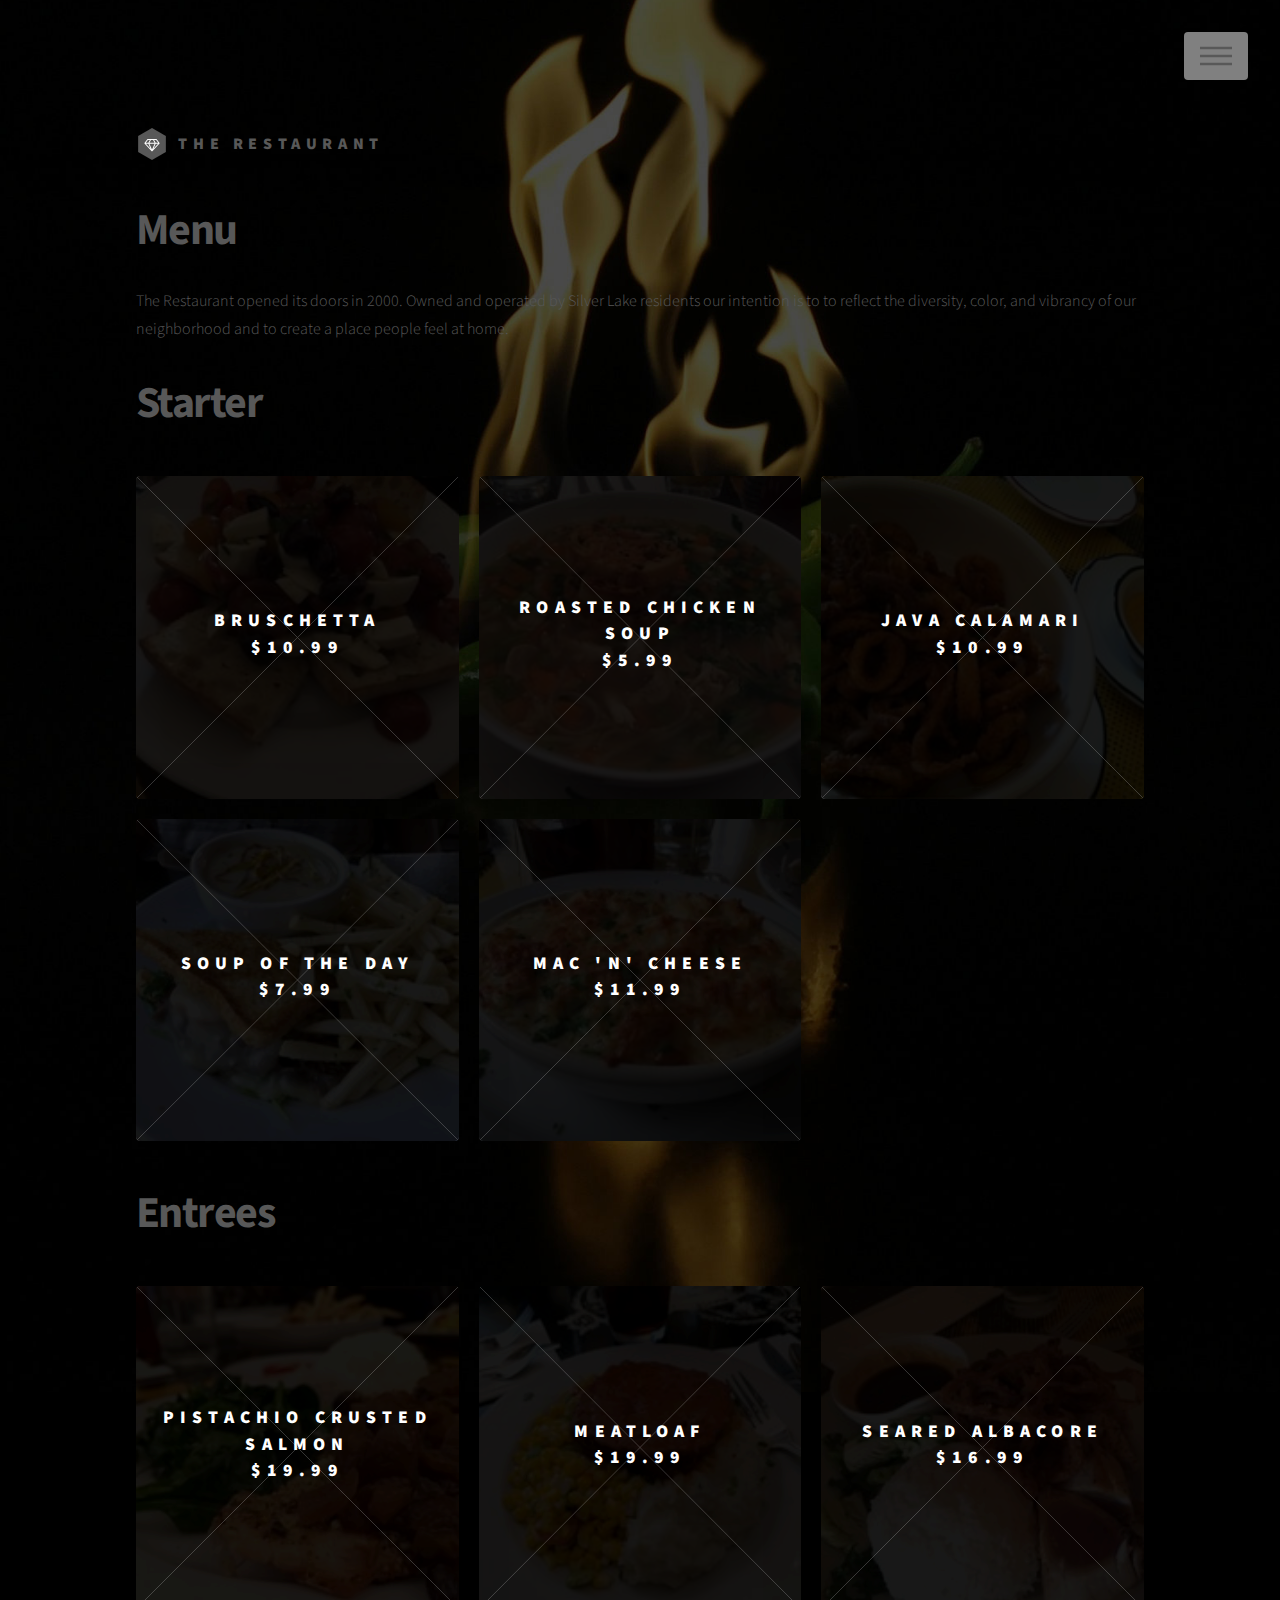
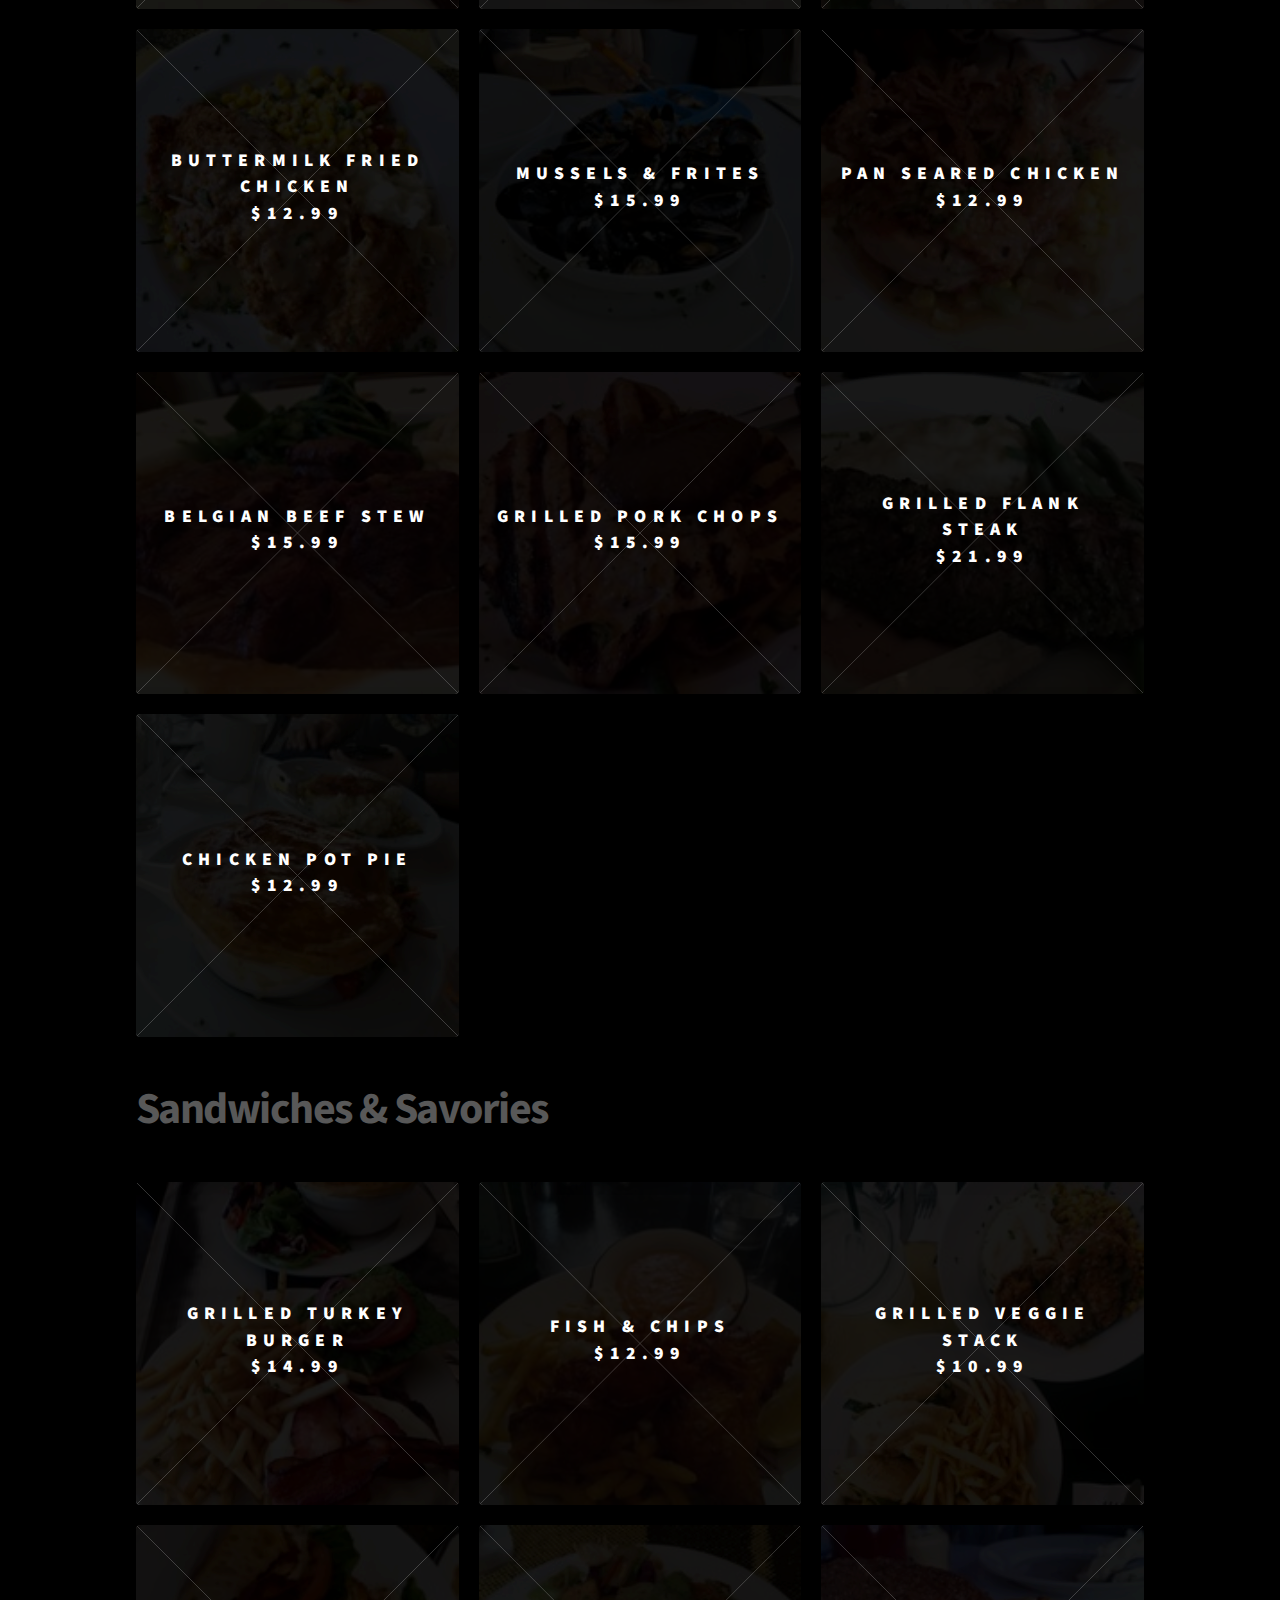
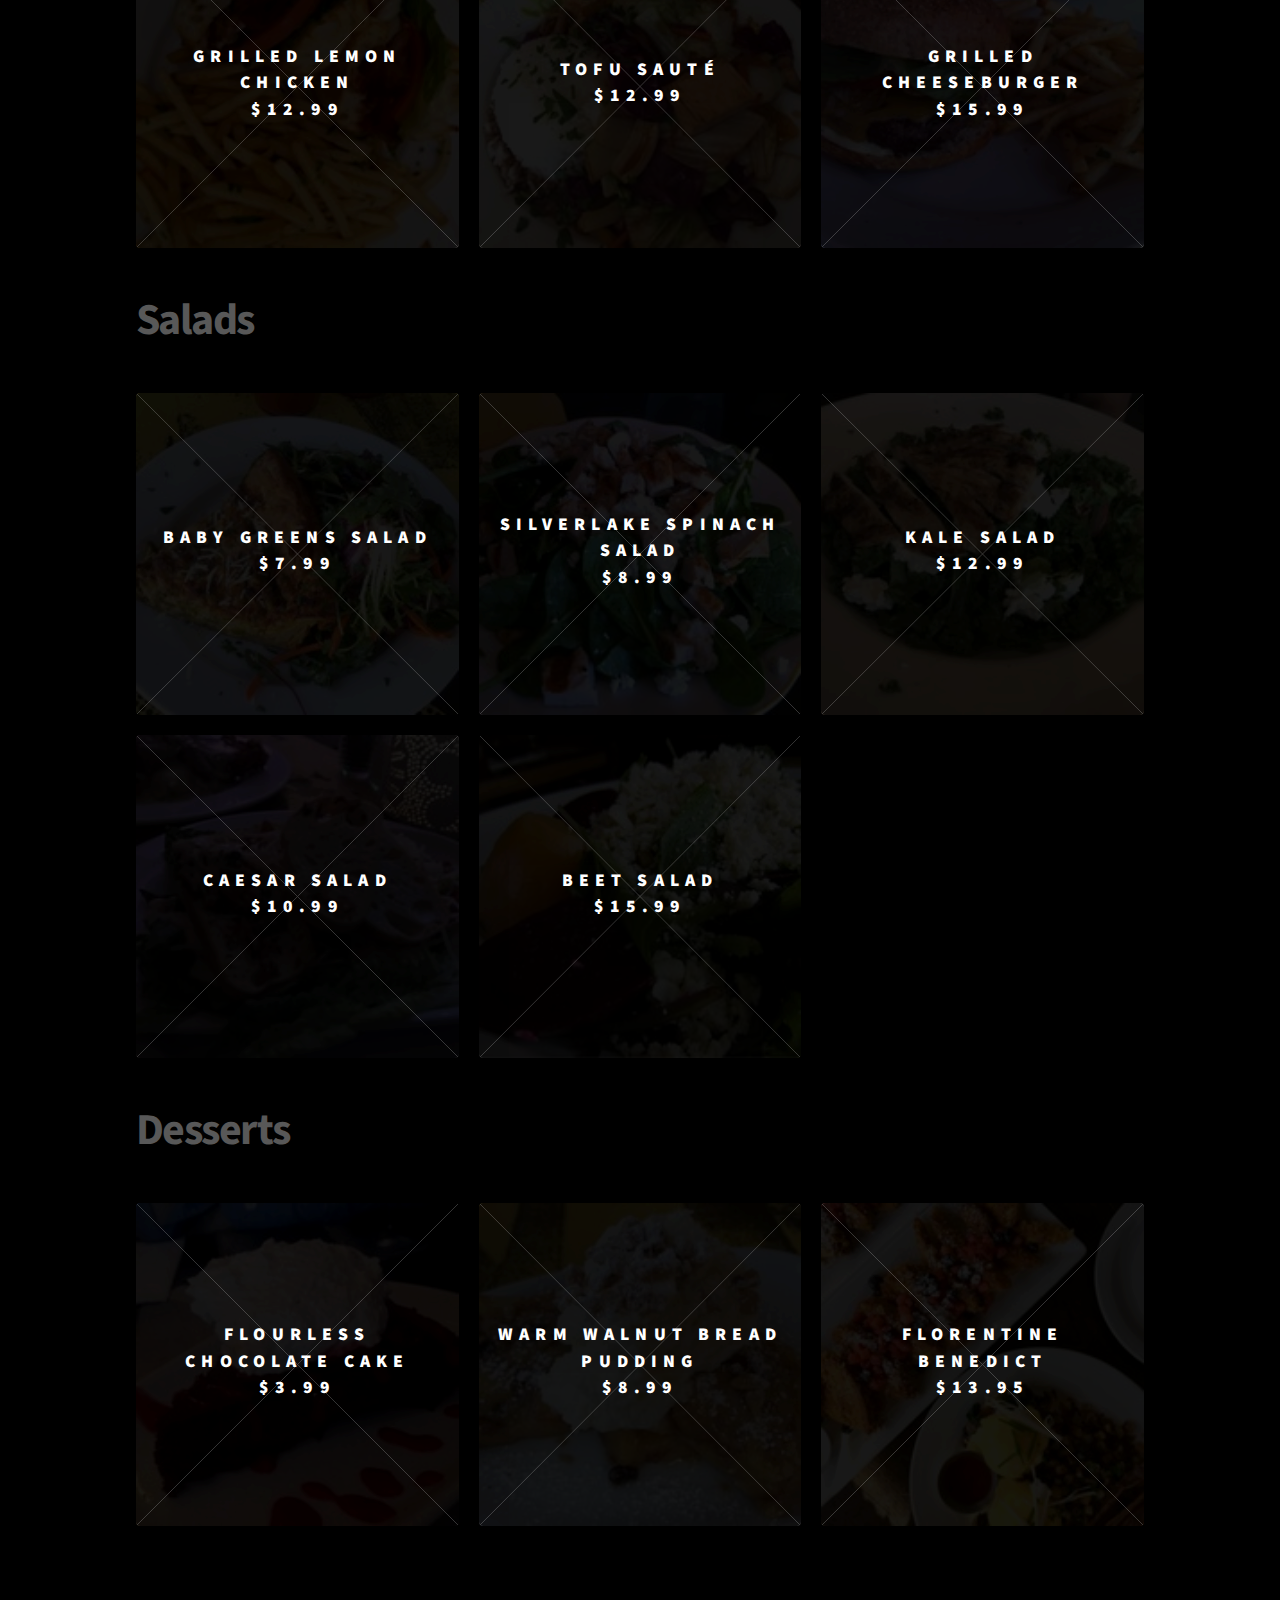
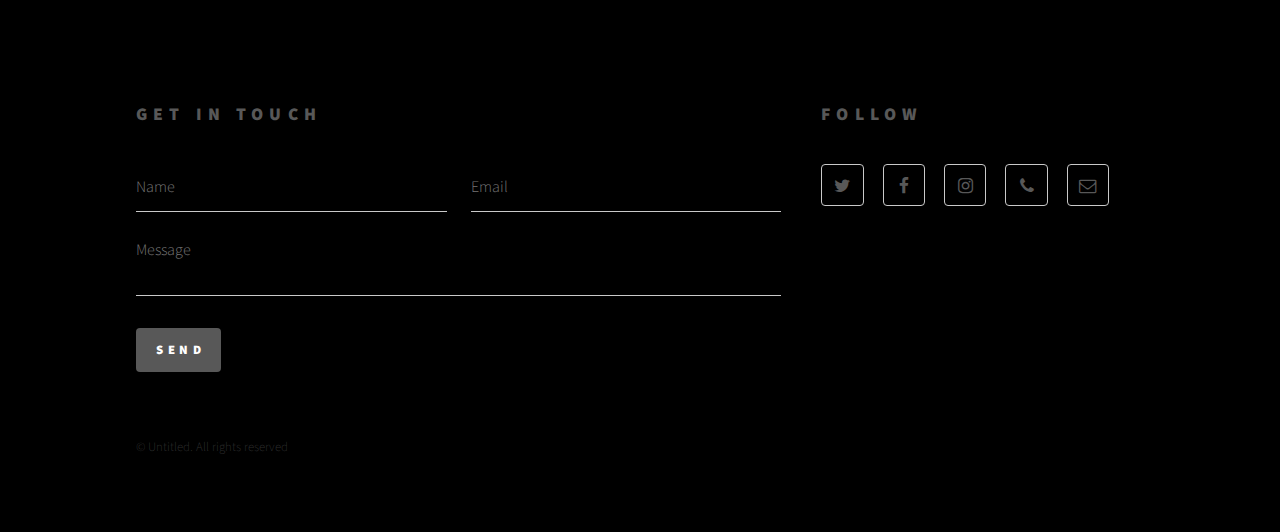
<file: phantom/index.html>
<!DOCTYPE HTML>

<html>
	<head>
		<title>The Restaurant</title>
		<meta charset="utf-8" />
		<meta name="viewport" content="width=device-width, initial-scale=1, user-scalable=no" />
		<link rel="stylesheet" href="assets/css/main.css" />
		<noscript><link rel="stylesheet" href="assets/css/noscript.css" /></noscript>
	</head>
	<body class="is-preload">
		<!-- Wrapper -->
			<div id="wrapper">
				<!-- Header -->
					<header id="header">
						<div class="inner">

							<!-- Logo -->
								<a href="index.html" class="logo">
									<span class="symbol"><img src="images/logo.svg" alt="" /></span><span class="title">The Restaurant</span>
								</a>

							<!-- Nav -->
								<nav>
									<ul>
										<li><a href="#menu">Menu</a></li>
									</ul>
								</nav>

						</div>
					</header>

				<!-- Menu -->
					<nav id="menu">
						<h2>Menu</h2>
						<ul>
							<li><a href="https://c0chenli.github.io/sample-menu/">Home</a></li>
							<li><a href="index.html">Menu</a></li>
							<li><a href="generic.html">About Us</a></li>
						</ul>
					</nav>

				<!-- Main -->
					<div id="main">
						<div class="inner">
							<header>
								<h1>Menu</h1>
								<p>The Restaurant opened its doors in 2000. Owned and operated by Silver Lake residents our intention is to to reflect the diversity, color, and vibrancy of our neighborhood and to create a place people feel at home.</p>
							</header>
							<h1> Starter </h1>
							<section class="tiles">
								<article class="style1">
									<span class="image">
										<img src="images/1.jpg" alt="" />
									</span>
									<a href="#">
										<h2>Bruschetta</h2>
										<h2>$10.99</h2>
										<div class="content">
											<p>Our classic w/cherry tomatoes, buffalo mozzarella & basil on a toasted baguette, topped with kalamata olives.</p>
										</div>
									</a>
								</article>
								<article class="style2">
									<span class="image">
										<img src="images/2.jpg" alt="" />
									</span>
									<a href="#">
										<h2>Roasted Chicken Soup</h2>
										<h2>$5.99</h2>
										<div class="content">
											<p>W/ noodles, free range chicken, fresh garlic & crisp vegetabl.</p>
										</div>
									</a>
								</article>
								<article class="style2">
									<span class="image">
										<img src="images/3.jpg" alt="" />
									</span>
									<a href="#">
										<h2>Java Calamari</h2>
										<h2>$10.99</h2>
										<div class="content">
											<p>Fried calamari tossed w/malt vinegar, cracked red pepper & herbs, served with the Kitchen tartar sauce.</p>
										</div>
									</a>
								</article>
								<article class="style4">
									<span class="image">
										<img src="images/4.jpg" alt="" />
									</span>
									<a href="#">
										<h2>Soup of the Day</h2>
										<h2>$7.99</h2>
										<div class="content">
											<p>Soup of the Day.</p>
										</div>
									</a>
								</article>
								<article class="style5">
									<span class="image">
										<img src="images/5.jpg" alt="" />
									</span>
									<a href="#">
										<h2>Mac 'N' Cheese</h2>
										<h2>$11.99</h2>
										<div class="content">
											<p>W/extra sharp cheddar & garlicky cream sauce.</p>
										</div>
									</a>
								</article>
							</section>
							<h1>  </h1>
							<h1> Entrees </h1>
							<section class="tiles">
								<article class="style1">
									<span class="image">
										<img src="images/e1.jpg" alt="" />
									</span>
									<a href="#">
										<h2>Pistachio Crusted Salmon</h2>
										<h2>$19.99</h2>
										<div class="content">
											<p>Scottish Salmon w/mango-currant chutney Served with jasmine rice & sautéed spinach.</p>
										</div>
									</a>
								</article>
								<article class="style2">
									<span class="image">
										<img src="images/e2.jpg" alt="" />
									</span>
									<a href="#">
										<h2>Meatloaf</h2>
										<h2>$19.99</h2>
										<div class="content">
											<p>With demi-glaze Served w/garlic mashed & succotas.</p>
										</div>
									</a>
								</article>
								<article class="style2">
									<span class="image">
										<img src="images/e3.jpg" alt="" />
									</span>
									<a href="#">
										<h2>Seared Albacore</h2>
										<h2>$16.99</h2>
										<div class="content">
											<p>With spicy ginger ponzu sauce Served w/ jasmine rice & wilted greens.</p>
										</div>
									</a>
								</article>
								<article class="style4">
									<span class="image">
										<img src="images/e4.jpg" alt="" />
									</span>
									<a href="#">
										<h2>Buttermilk Fried Chicken</h2>
										<h2>$12.99</h2>
										<div class="content">
											<p>Farm fresh 7oz boneless breast w/gravy Served with garlic mashed potatoes & succotash.</p>
										</div>
									</a>
								</article>
								<article class="style5">
									<span class="image">
										<img src="images/e5.jpg" alt="" />
									</span>
									<a href="#">
										<h2>Mussels & Frites</h2>
										<h2>$15.99</h2>
										<div class="content">
											<p>Mussels steamed in butter, white wine & garlic Served with frie.</p>
										</div>
									</a>
								</article>
								<article class="style6">
									<span class="image">
										<img src="images/e6.jpg" alt="" />
									</span>
									<a href="#">
										<h2>Pan Seared Chicken</h2>
										<h2>$12.99</h2>
										<div class="content">
											<p>Free range chicken w/lemon, garlic & rosemary sauce Served with succotash & garlic mashed potatoes.</p>
										</div>
									</a>
								</article>
								<article class="style2">
									<span class="image">
										<img src="images/e7.jpg" alt="" />
									</span>
									<a href="#">
										<h2>Belgian Beef Stew</h2>
										<h2>$15.99</h2>
										<div class="content">
											<p>Braised tri-tip with dark beer and caramelized onion Served w/ garlic mashed potatoes & sautéed spinach.</p>
										</div>
									</a>
								</article>
								<article class="style2">
									<span class="image">
										<img src="images/e8.jpg" alt="" />
									</span>
									<a href="#">
										<h2>Grilled Pork Chops</h2>
										<h2>$15.99</h2>
										<div class="content">
											<p>With goat cheese potato latkes & green bean casserole Topped with roasted apple sauce.</p>
										</div>
									</a>
								</article>
								<article class="style1">
									<span class="image">
										<img src="images/e9.jpg" alt="" />
									</span>
									<a href="#">
										<h2>Grilled Flank Steak</h2>
										<h2>$21.99</h2>
										<div class="content">
											<p>Marinated in Jalapeño and Cilantro Served w/garlic mashed potatoes & green bean casserole.</p>
										</div>
									</a>
								</article>
								<article class="style5">
									<span class="image">
										<img src="images/e10.jpg" alt="" />
									</span>
									<a href="#">
										<h2>Chicken Pot Pie</h2>
										<h2>$12.99</h2>
										<div class="content">
											<p>Free-range chicken with carrots and peas Served with mixed baby greens.</p>
										</div>
									</a>
								</article>
							</section>
							<h1>  </h1>
							<h1> Sandwiches & Savories </h1>
							<section class="tiles">
								<article class="style1">
									<span class="image">
										<img src="images/w1.jpg" alt="" />
									</span>
									<a href="#">
										<h2>Grilled Turkey Burger</h2>
										<h2>$14.99</h2>
										<div class="content">
											<p>Apple honeywood smoked bacon, guacamole, onion, lettuce, tomato garlic-mayo & provolone on a honey wheat bun.</p>
										</div>
									</a>
								</article>
								<article class="style2">
									<span class="image">
										<img src="images/w2.jpg" alt="" />
									</span>
									<a href="#">
										<h2>Fish & Chips</h2>
										<h2>$12.99</h2>
										<div class="content">
											<p>Beer battered Alaskan cod w/sesame coleslaw & our savory tartar sauce.</p>
										</div>
									</a>
								</article>
								<article class="style2">
									<span class="image">
										<img src="images/w3.jpg" alt="" />
									</span>
									<a href="#">
										<h2>Grilled Veggie Stack</h2>
										<h2>$10.99</h2>
										<div class="content">
											<p>Marinated squash, eggplant, portabella, sautéed spinach, grilled onion, buffalo mozzarella & pesto on focaccia.</p>
										</div>
									</a>
								</article>
								<article class="style4">
									<span class="image">
										<img src="images/w4.jpg" alt="" />
									</span>
									<a href="#">
										<h2>Grilled Lemon Chicken</h2>
										<h2>$12.99</h2>
										<div class="content">
											<p>Farm-fresh 7 oz breast w/provolone, Apple honeywood smoked bacon, lettuce & basil-mayo on a La Brea bakery baguette.</p>
										</div>
									</a>
								</article>
								<article class="style5">
									<span class="image">
										<img src="images/w5.jpg" alt="" />
									</span>
									<a href="#">
										<h2>Tofu Sauté</h2>
										<h2>$12.99</h2>
										<div class="content">
											<p>Tofu stir-fried w/vegetables and ponzu sauce Served w/jasmine ric.</p>
										</div>
									</a>
								</article>
								<article class="style6">
									<span class="image">
										<img src="images/w6.jpg" alt="" />
									</span>
									<a href="#">
										<h2>Grilled Cheeseburger</h2>
										<h2>$15.99</h2>
										<div class="content">
											<p>Freshly ground prime beef w/sharp cheddar, sautéed onion, lettuce, tomato & Dijon-mayo on a brioche bun.</p>
										</div>
									</a>
								</article>
							</section>
							<h1>  </h1>
							<h1> Salads </h1>
							<section class="tiles">
								<article class="style1">
									<span class="image">
										<img src="images/s1.jpg" alt="" />
									</span>
									<a href="#">
										<h2>Baby Greens Salad</h2>
										<h2>$7.99</h2>
										<div class="content">
											<p>W/cherry tomatoes, carrots, basil & balsamic vinaigret.</p>
										</div>
									</a>
								</article>
								<article class="style2">
									<span class="image">
										<img src="images/s2.jpg" alt="" />
									</span>
									<a href="#">
										<h2>Silverlake Spinach Salad</h2>
										<h2>$8.99</h2>
										<div class="content">
											<p>W/ goat cheese, red grapes, roasted walnuts & lemon vinaigret.</p>
										</div>
									</a>
								</article>
								<article class="style2">
									<span class="image">
										<img src="images/s3.jpg" alt="" />
									</span>
									<a href="#">
										<h2>Kale Salad</h2>
										<h2>$12.99</h2>
										<div class="content">
											<p>Chopped Kale tossed with roasted pecans, dried cherries, sliced radishes, goat cheese & champagne vinaigrette.</p>
										</div>
									</a>
								</article>
								<article class="style4">
									<span class="image">
										<img src="images/s4.jpg" alt="" />
									</span>
									<a href="#">
										<h2>Caesar Salad</h2>
										<h2>$10.99</h2>
										<div class="content">
											<p>A kitchen classic w/gorgonzola & walnuts served over baby green.</p>
										</div>
									</a>
								</article>
								<article class="style5">
									<span class="image">
										<img src="images/s5.jpg" alt="" />
									</span>
									<a href="#">
										<h2>Beet Salad</h2>
										<h2>$15.99</h2>
										<div class="content">
											<p>Tofu stir-fried w/vegetables and ponzu sauce Served w/jasmine ric.</p>
										</div>
									</a>
								</article>
							</section>
							<h1>  </h1>
							<h1> Desserts </h1>
							<section class="tiles">
								<article class="style1">
									<span class="image">
										<img src="images/d1.jpg" alt="" />
									</span>
									<a href="#">
										<h2>Flourless Chocolate Cake</h2>
										<h2>$3.99</h2>
										<div class="content">
											<p> w/ Strawberry Coulis.</p>
										</div>
									</a>
								</article>
								<article class="style2">
									<span class="image">
										<img src="images/d2.jpg" alt="" />
									</span>
									<a href="#">
										<h2>Warm Walnut Bread Pudding</h2>
										<h2>$8.99</h2>
										<div class="content">
											<p>Warm Walnut Bread Pudding.</p>
										</div>
									</a>
								</article>
								<article class="style2">
									<span class="image">
										<img src="images/d0.jpg" alt="" />
									</span>
									<a href="#">
										<h2>Florentine Benedict</h2>
										<h2>$13.95</h2>
										<div class="content">
											<p>Poached eggs on a toasted English muffin with sautéed fresh spinach, mushrooms, sun-dried tomatoes, Brie cheese, topped with hollandaise sauce, grilled potatoes.</p>
										</div>
									</a>
								</article>
								
							</section>
						</div>
					</div>

				<!-- Footer -->
					<footer id="footer">
						<div class="inner">
							<section>
								<h2>Get in touch</h2>
								<form method="post" action="#">
									<div class="fields">
										<div class="field half">
											<input type="text" name="name" id="name" placeholder="Name" />
										</div>
										<div class="field half">
											<input type="email" name="email" id="email" placeholder="Email" />
										</div>
										<div class="field">
											<textarea name="message" id="message" placeholder="Message"></textarea>
										</div>
									</div>
									<ul class="actions">
										<li><input type="submit" value="Send" class="primary" /></li>
									</ul>
								</form>
							</section>
							<section>
								<h2>Follow</h2>
								<ul class="icons">
									<li><a href="#" class="icon style2 fa-twitter"><span class="label">Twitter</span></a></li>
									<li><a href="#" class="icon style2 fa-facebook"><span class="label">Facebook</span></a></li>
									<li><a href="#" class="icon style2 fa-instagram"><span class="label">Instagram</span></a></li>
									<li><a href="#" class="icon style2 fa-phone"><span class="label">Phone</span></a></li>
									<li><a href="#" class="icon style2 fa-envelope-o"><span class="label">Email</span></a></li>
								</ul>
							</section>
							<ul class="copyright">
								<li>&copy; Untitled. All rights reserved</li>
							</ul>
						</div>
					</footer>

			</div>

		<!-- Scripts -->
			<script src="assets/js/jquery.min.js"></script>
			<script src="assets/js/browser.min.js"></script>
			<script src="assets/js/breakpoints.min.js"></script>
			<script src="assets/js/util.js"></script>
			<script src="assets/js/main.js"></script>

	</body>
</html>
</file>
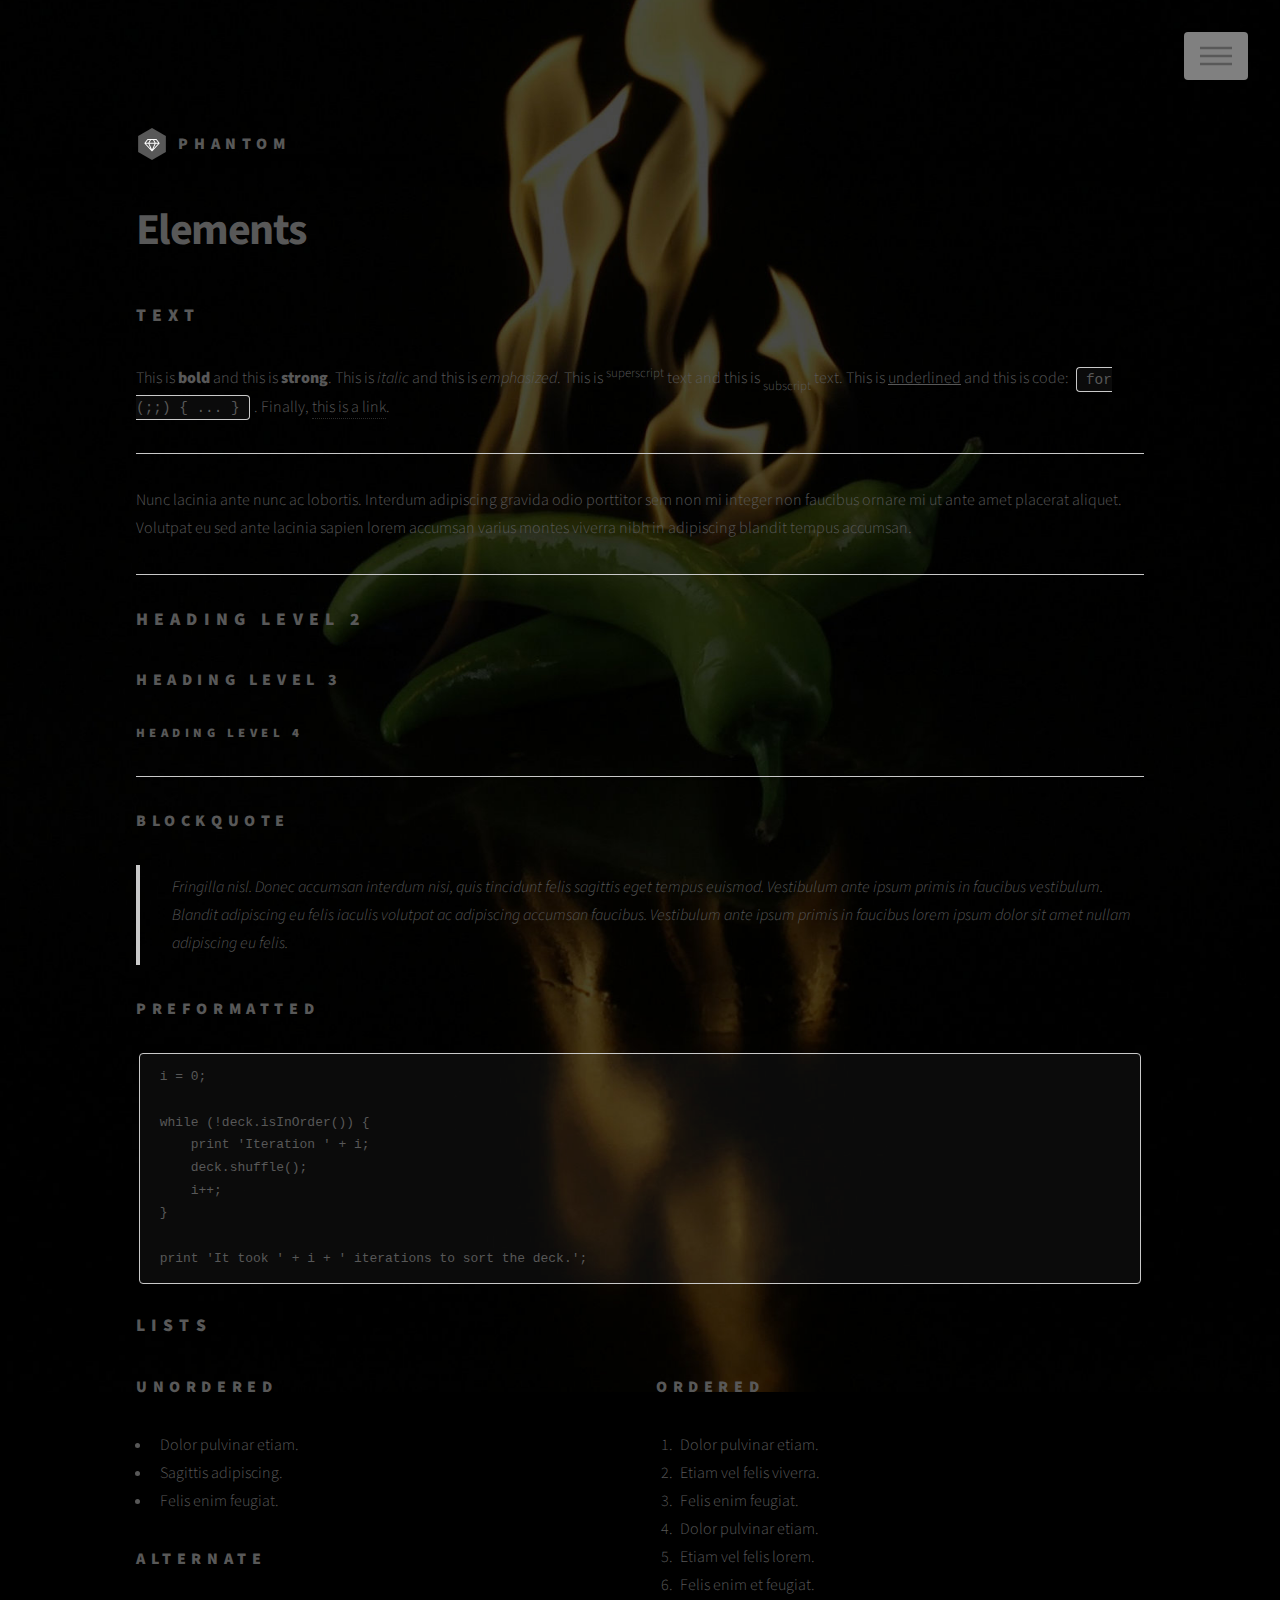
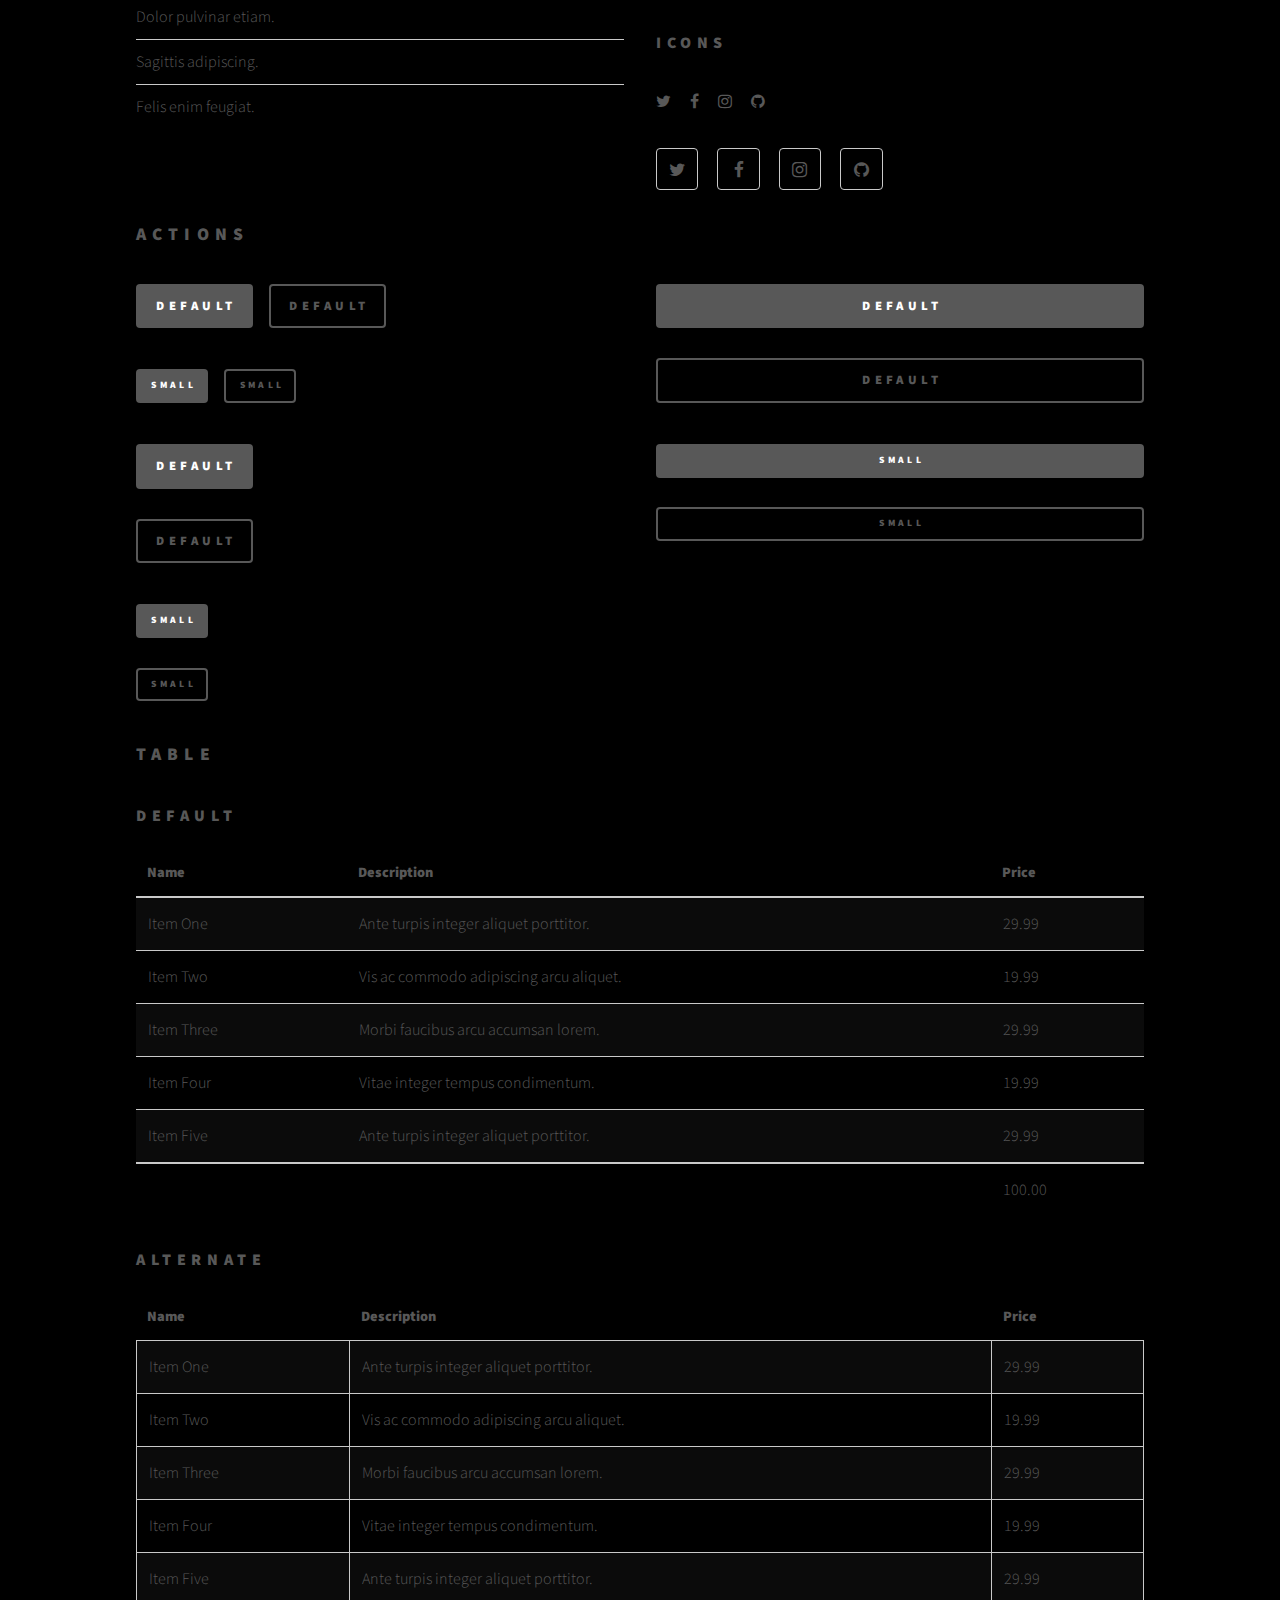
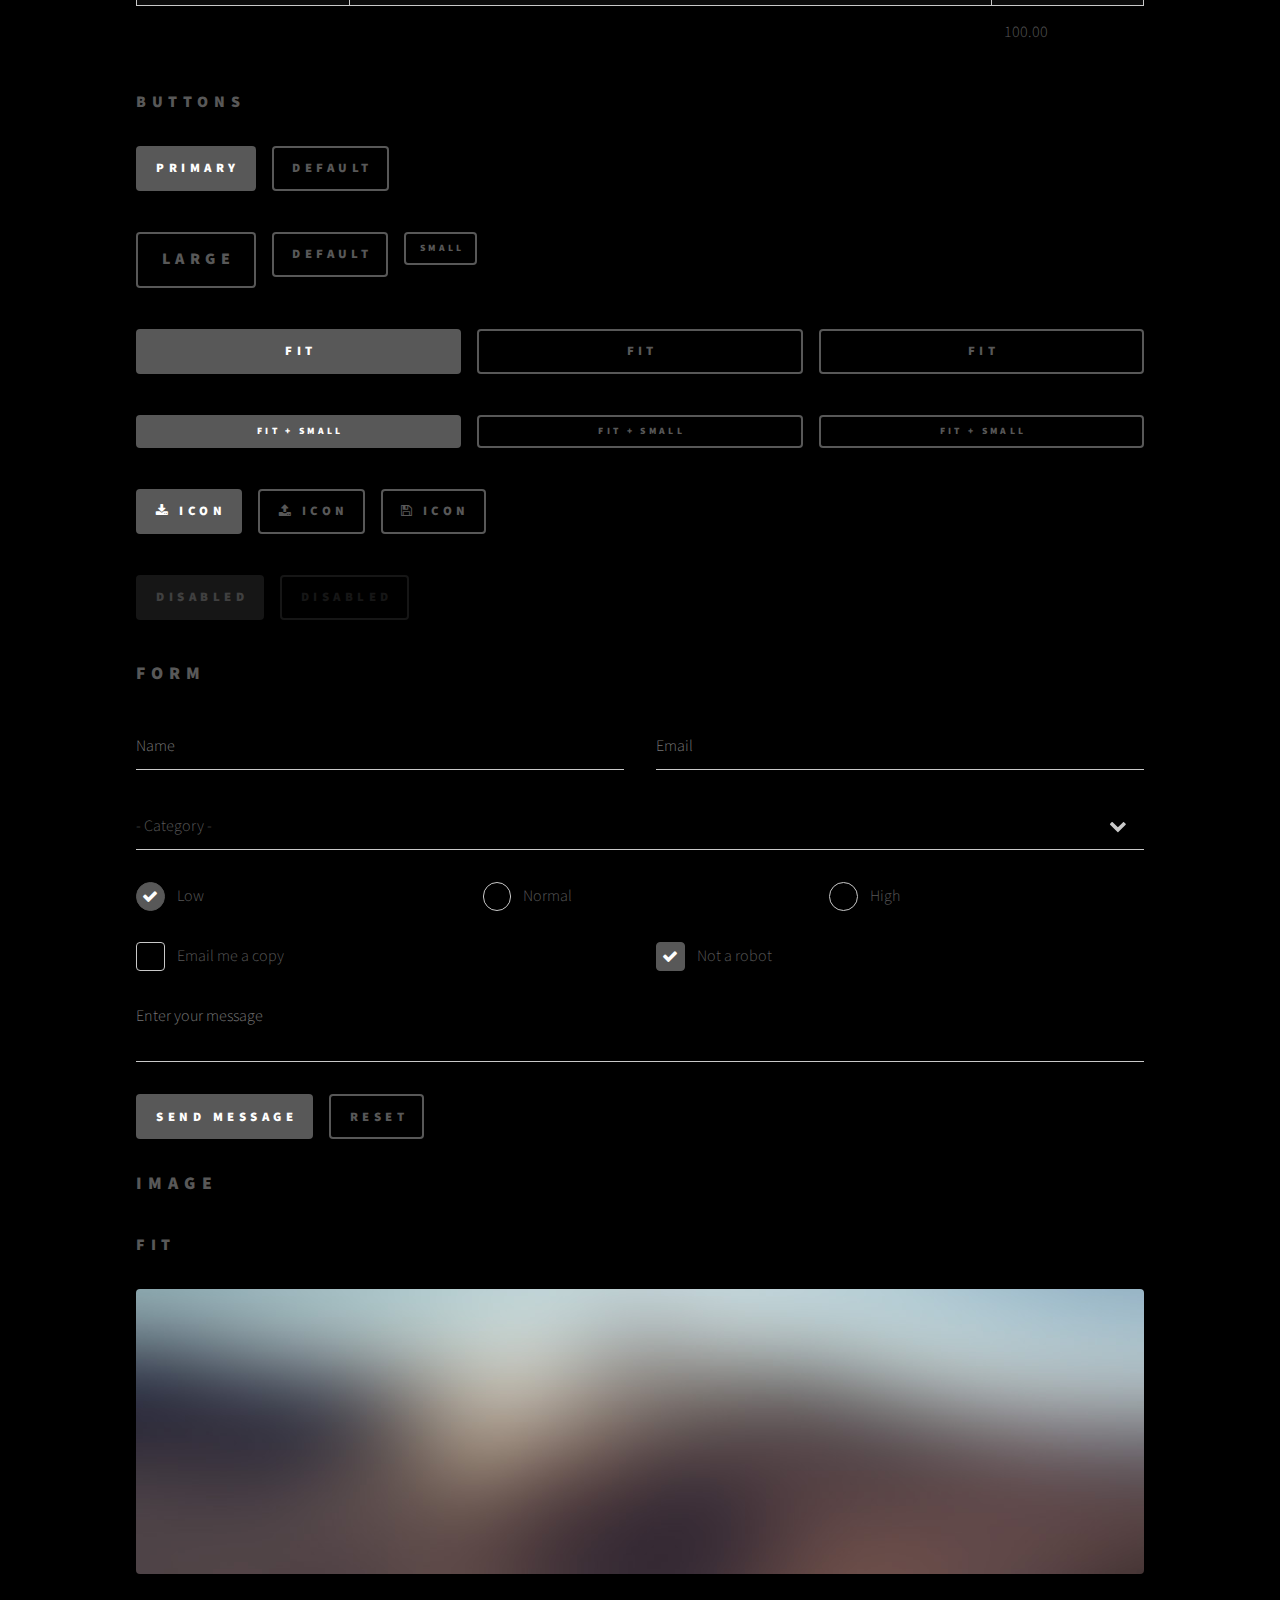
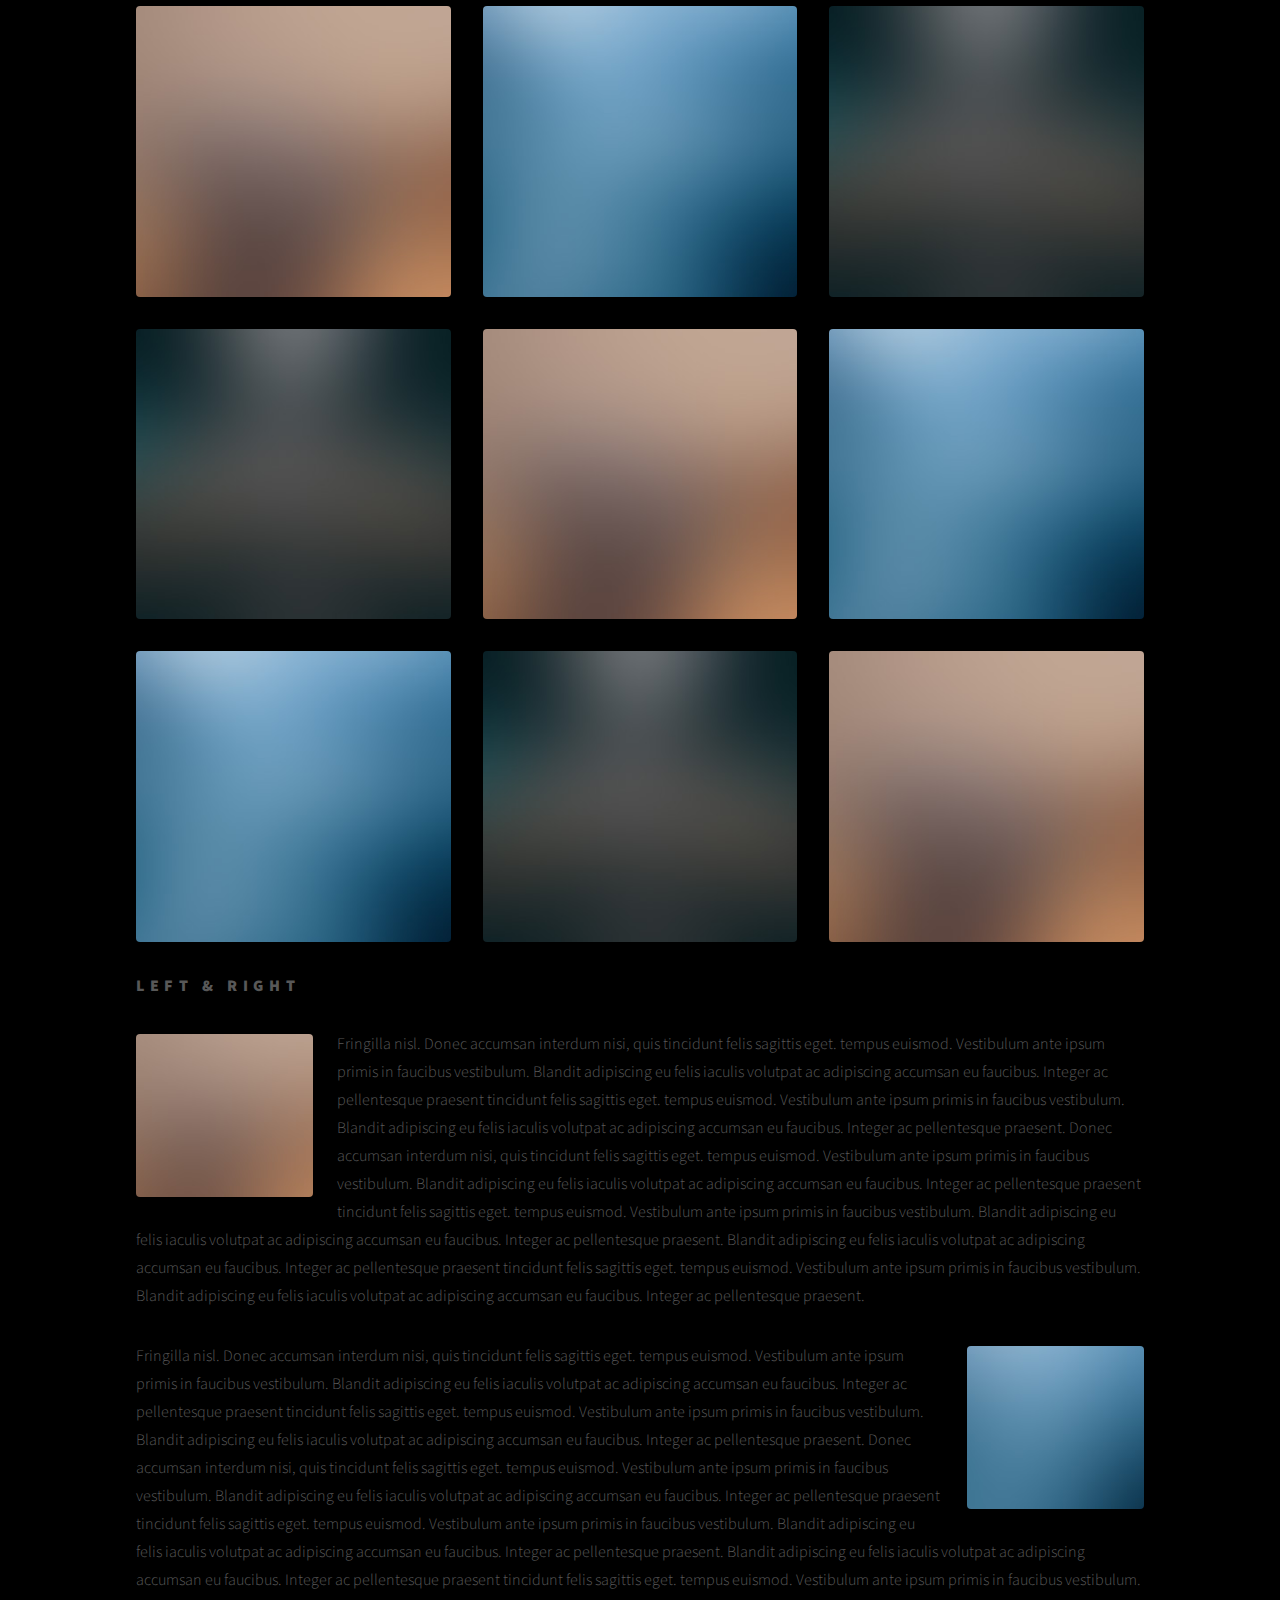
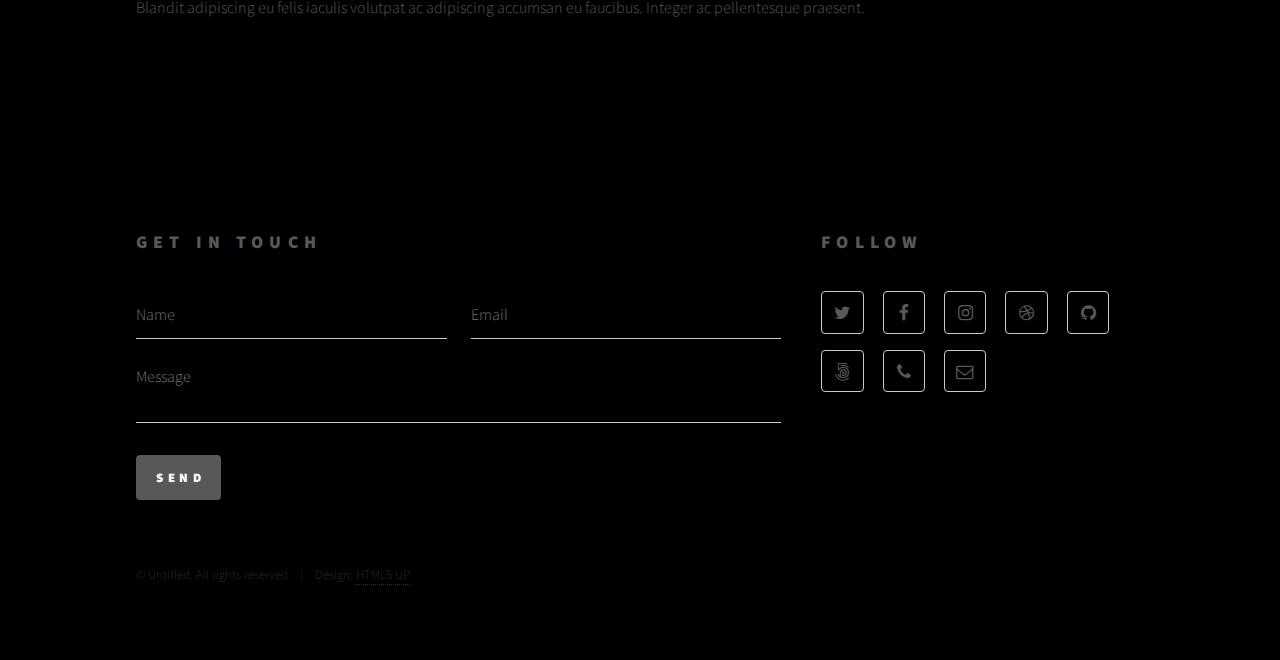
<file: phantom/elements.html>
<!DOCTYPE HTML>
<!--
	Phantom by HTML5 UP
	html5up.net | @ajlkn
	Free for personal and commercial use under the CCA 3.0 license (html5up.net/license)
-->
<html>
	<head>
		<title>Elements - Phantom by HTML5 UP</title>
		<meta charset="utf-8" />
		<meta name="viewport" content="width=device-width, initial-scale=1, user-scalable=no" />
		<link rel="stylesheet" href="assets/css/main.css" />
		<noscript><link rel="stylesheet" href="assets/css/noscript.css" /></noscript>
	</head>
	<body class="is-preload">
		<!-- Wrapper -->
			<div id="wrapper">

				<!-- Header -->
					<header id="header">
						<div class="inner">

							<!-- Logo -->
								<a href="index.html" class="logo">
									<span class="symbol"><img src="images/logo.svg" alt="" /></span><span class="title">Phantom</span>
								</a>

							<!-- Nav -->
								<nav>
									<ul>
										<li><a href="#menu">Menu</a></li>
									</ul>
								</nav>

						</div>
					</header>

				<!-- Menu -->
					<nav id="menu">
						<h2>Menu</h2>
						<ul>
							<li><a href="index.html">Home</a></li>
							<li><a href="generic.html">Ipsum veroeros</a></li>
							<li><a href="generic.html">Tempus etiam</a></li>
							<li><a href="generic.html">Consequat dolor</a></li>
							<li><a href="elements.html">Elements</a></li>
						</ul>
					</nav>

				<!-- Main -->
					<div id="main">
						<div class="inner">
							<h1>Elements</h1>

							<!-- Text -->
								<section>
									<h2>Text</h2>
									<p>This is <b>bold</b> and this is <strong>strong</strong>. This is <i>italic</i> and this is <em>emphasized</em>.
									This is <sup>superscript</sup> text and this is <sub>subscript</sub> text.
									This is <u>underlined</u> and this is code: <code>for (;;) { ... }</code>. Finally, <a href="#">this is a link</a>.</p>
									<hr />
									<p>Nunc lacinia ante nunc ac lobortis. Interdum adipiscing gravida odio porttitor sem non mi integer non faucibus ornare mi ut ante amet placerat aliquet. Volutpat eu sed ante lacinia sapien lorem accumsan varius montes viverra nibh in adipiscing blandit tempus accumsan.</p>
									<hr />
									<h2>Heading Level 2</h2>
									<h3>Heading Level 3</h3>
									<h4>Heading Level 4</h4>
									<hr />
									<h3>Blockquote</h3>
									<blockquote>Fringilla nisl. Donec accumsan interdum nisi, quis tincidunt felis sagittis eget tempus euismod. Vestibulum ante ipsum primis in faucibus vestibulum. Blandit adipiscing eu felis iaculis volutpat ac adipiscing accumsan faucibus. Vestibulum ante ipsum primis in faucibus lorem ipsum dolor sit amet nullam adipiscing eu felis.</blockquote>
									<h3>Preformatted</h3>
									<pre><code>i = 0;

while (!deck.isInOrder()) {
    print 'Iteration ' + i;
    deck.shuffle();
    i++;
}

print 'It took ' + i + ' iterations to sort the deck.';</code></pre>
								</section>

							<!-- Lists -->
								<section>
									<h2>Lists</h2>
									<div class="row">
										<div class="col-6 col-12-medium">
											<h3>Unordered</h3>
											<ul>
												<li>Dolor pulvinar etiam.</li>
												<li>Sagittis adipiscing.</li>
												<li>Felis enim feugiat.</li>
											</ul>
											<h3>Alternate</h3>
											<ul class="alt">
												<li>Dolor pulvinar etiam.</li>
												<li>Sagittis adipiscing.</li>
												<li>Felis enim feugiat.</li>
											</ul>
										</div>
										<div class="col-6 col-12-medium">
											<h3>Ordered</h3>
											<ol>
												<li>Dolor pulvinar etiam.</li>
												<li>Etiam vel felis viverra.</li>
												<li>Felis enim feugiat.</li>
												<li>Dolor pulvinar etiam.</li>
												<li>Etiam vel felis lorem.</li>
												<li>Felis enim et feugiat.</li>
											</ol>
											<h3>Icons</h3>
											<ul class="icons">
												<li><a href="#" class="icon style1 fa-twitter"><span class="label">Twitter</span></a></li>
												<li><a href="#" class="icon style1 fa-facebook"><span class="label">Facebook</span></a></li>
												<li><a href="#" class="icon style1 fa-instagram"><span class="label">Instagram</span></a></li>
												<li><a href="#" class="icon style1 fa-github"><span class="label">Github</span></a></li>
											</ul>
											<ul class="icons">
												<li><a href="#" class="icon style2 fa-twitter"><span class="label">Twitter</span></a></li>
												<li><a href="#" class="icon style2 fa-facebook"><span class="label">Facebook</span></a></li>
												<li><a href="#" class="icon style2 fa-instagram"><span class="label">Instagram</span></a></li>
												<li><a href="#" class="icon style2 fa-github"><span class="label">Github</span></a></li>
											</ul>
										</div>
									</div>
									<h2>Actions</h2>
									<div class="row">
										<div class="col-6 col-12-medium">
											<ul class="actions">
												<li><a href="#" class="button primary">Default</a></li>
												<li><a href="#" class="button">Default</a></li>
											</ul>
											<ul class="actions small">
												<li><a href="#" class="button primary small">Small</a></li>
												<li><a href="#" class="button small">Small</a></li>
											</ul>
											<ul class="actions stacked">
												<li><a href="#" class="button primary">Default</a></li>
												<li><a href="#" class="button">Default</a></li>
											</ul>
											<ul class="actions stacked">
												<li><a href="#" class="button primary small">Small</a></li>
												<li><a href="#" class="button small">Small</a></li>
											</ul>
										</div>
										<div class="col-6 col-12-medium">
											<ul class="actions stacked">
												<li><a href="#" class="button primary fit">Default</a></li>
												<li><a href="#" class="button fit">Default</a></li>
											</ul>
											<ul class="actions stacked">
												<li><a href="#" class="button primary small fit">Small</a></li>
												<li><a href="#" class="button small fit">Small</a></li>
											</ul>
										</div>
									</div>
								</section>

							<!-- Table -->
								<section>
									<h2>Table</h2>
									<h3>Default</h3>
									<div class="table-wrapper">
										<table>
											<thead>
												<tr>
													<th>Name</th>
													<th>Description</th>
													<th>Price</th>
												</tr>
											</thead>
											<tbody>
												<tr>
													<td>Item One</td>
													<td>Ante turpis integer aliquet porttitor.</td>
													<td>29.99</td>
												</tr>
												<tr>
													<td>Item Two</td>
													<td>Vis ac commodo adipiscing arcu aliquet.</td>
													<td>19.99</td>
												</tr>
												<tr>
													<td>Item Three</td>
													<td> Morbi faucibus arcu accumsan lorem.</td>
													<td>29.99</td>
												</tr>
												<tr>
													<td>Item Four</td>
													<td>Vitae integer tempus condimentum.</td>
													<td>19.99</td>
												</tr>
												<tr>
													<td>Item Five</td>
													<td>Ante turpis integer aliquet porttitor.</td>
													<td>29.99</td>
												</tr>
											</tbody>
											<tfoot>
												<tr>
													<td colspan="2"></td>
													<td>100.00</td>
												</tr>
											</tfoot>
										</table>
									</div>

									<h3>Alternate</h3>
									<div class="table-wrapper">
										<table class="alt">
											<thead>
												<tr>
													<th>Name</th>
													<th>Description</th>
													<th>Price</th>
												</tr>
											</thead>
											<tbody>
												<tr>
													<td>Item One</td>
													<td>Ante turpis integer aliquet porttitor.</td>
													<td>29.99</td>
												</tr>
												<tr>
													<td>Item Two</td>
													<td>Vis ac commodo adipiscing arcu aliquet.</td>
													<td>19.99</td>
												</tr>
												<tr>
													<td>Item Three</td>
													<td> Morbi faucibus arcu accumsan lorem.</td>
													<td>29.99</td>
												</tr>
												<tr>
													<td>Item Four</td>
													<td>Vitae integer tempus condimentum.</td>
													<td>19.99</td>
												</tr>
												<tr>
													<td>Item Five</td>
													<td>Ante turpis integer aliquet porttitor.</td>
													<td>29.99</td>
												</tr>
											</tbody>
											<tfoot>
												<tr>
													<td colspan="2"></td>
													<td>100.00</td>
												</tr>
											</tfoot>
										</table>
									</div>
								</section>

							<!-- Buttons -->
								<section>
									<h3>Buttons</h3>
									<ul class="actions">
										<li><a href="#" class="button primary">Primary</a></li>
										<li><a href="#" class="button">Default</a></li>
									</ul>
									<ul class="actions">
										<li><a href="#" class="button large">Large</a></li>
										<li><a href="#" class="button">Default</a></li>
										<li><a href="#" class="button small">Small</a></li>
									</ul>
									<ul class="actions fit">
										<li><a href="#" class="button primary fit">Fit</a></li>
										<li><a href="#" class="button fit">Fit</a></li>
										<li><a href="#" class="button fit">Fit</a></li>
									</ul>
									<ul class="actions fit small">
										<li><a href="#" class="button primary fit small">Fit + Small</a></li>
										<li><a href="#" class="button fit small">Fit + Small</a></li>
										<li><a href="#" class="button fit small">Fit + Small</a></li>
									</ul>
									<ul class="actions">
										<li><a href="#" class="button primary icon fa-download">Icon</a></li>
										<li><a href="#" class="button icon fa-upload">Icon</a></li>
										<li><a href="#" class="button icon fa-save">Icon</a></li>
									</ul>
									<ul class="actions">
										<li><span class="button primary disabled">Disabled</span></li>
										<li><span class="button disabled">Disabled</span></li>
									</ul>
								</section>

							<!-- Form -->
								<section>
									<h2>Form</h2>
									<form method="post" action="#">
										<div class="row gtr-uniform">
											<div class="col-6 col-12-xsmall">
												<input type="text" name="demo-name" id="demo-name" value="" placeholder="Name" />
											</div>
											<div class="col-6 col-12-xsmall">
												<input type="email" name="demo-email" id="demo-email" value="" placeholder="Email" />
											</div>
											<div class="col-12">
												<select name="demo-category" id="demo-category">
													<option value="">- Category -</option>
													<option value="1">Manufacturing</option>
													<option value="1">Shipping</option>
													<option value="1">Administration</option>
													<option value="1">Human Resources</option>
												</select>
											</div>
											<div class="col-4 col-12-small">
												<input type="radio" id="demo-priority-low" name="demo-priority" checked>
												<label for="demo-priority-low">Low</label>
											</div>
											<div class="col-4 col-12-small">
												<input type="radio" id="demo-priority-normal" name="demo-priority">
												<label for="demo-priority-normal">Normal</label>
											</div>
											<div class="col-4 col-12-small">
												<input type="radio" id="demo-priority-high" name="demo-priority">
												<label for="demo-priority-high">High</label>
											</div>
											<div class="col-6 col-12-small">
												<input type="checkbox" id="demo-copy" name="demo-copy">
												<label for="demo-copy">Email me a copy</label>
											</div>
											<div class="col-6 col-12-small">
												<input type="checkbox" id="demo-human" name="demo-human" checked>
												<label for="demo-human">Not a robot</label>
											</div>
											<div class="col-12">
												<textarea name="demo-message" id="demo-message" placeholder="Enter your message" rows="6"></textarea>
											</div>
											<div class="col-12">
												<ul class="actions">
													<li><input type="submit" value="Send Message" class="primary" /></li>
													<li><input type="reset" value="Reset" /></li>
												</ul>
											</div>
										</div>
									</form>
								</section>

							<!-- Image -->
								<section>
									<h2>Image</h2>
									<h3>Fit</h3>
									<div class="box alt">
										<div class="row gtr-uniform">
											<div class="col-12"><span class="image fit"><img src="images/pic13.jpg" alt="" /></span></div>
											<div class="col-4"><span class="image fit"><img src="images/pic01.jpg" alt="" /></span></div>
											<div class="col-4"><span class="image fit"><img src="images/pic02.jpg" alt="" /></span></div>
											<div class="col-4"><span class="image fit"><img src="images/pic03.jpg" alt="" /></span></div>
											<div class="col-4"><span class="image fit"><img src="images/pic03.jpg" alt="" /></span></div>
											<div class="col-4"><span class="image fit"><img src="images/pic01.jpg" alt="" /></span></div>
											<div class="col-4"><span class="image fit"><img src="images/pic02.jpg" alt="" /></span></div>
											<div class="col-4"><span class="image fit"><img src="images/pic02.jpg" alt="" /></span></div>
											<div class="col-4"><span class="image fit"><img src="images/pic03.jpg" alt="" /></span></div>
											<div class="col-4"><span class="image fit"><img src="images/pic01.jpg" alt="" /></span></div>
										</div>
									</div>
									<h3>Left &amp; Right</h3>
									<p><span class="image left"><img src="images/pic14.jpg" alt="" /></span>Fringilla nisl. Donec accumsan interdum nisi, quis tincidunt felis sagittis eget. tempus euismod. Vestibulum ante ipsum primis in faucibus vestibulum. Blandit adipiscing eu felis iaculis volutpat ac adipiscing accumsan eu faucibus. Integer ac pellentesque praesent tincidunt felis sagittis eget. tempus euismod. Vestibulum ante ipsum primis in faucibus vestibulum. Blandit adipiscing eu felis iaculis volutpat ac adipiscing accumsan eu faucibus. Integer ac pellentesque praesent. Donec accumsan interdum nisi, quis tincidunt felis sagittis eget. tempus euismod. Vestibulum ante ipsum primis in faucibus vestibulum. Blandit adipiscing eu felis iaculis volutpat ac adipiscing accumsan eu faucibus. Integer ac pellentesque praesent tincidunt felis sagittis eget. tempus euismod. Vestibulum ante ipsum primis in faucibus vestibulum. Blandit adipiscing eu felis iaculis volutpat ac adipiscing accumsan eu faucibus. Integer ac pellentesque praesent. Blandit adipiscing eu felis iaculis volutpat ac adipiscing accumsan eu faucibus. Integer ac pellentesque praesent tincidunt felis sagittis eget. tempus euismod. Vestibulum ante ipsum primis in faucibus vestibulum. Blandit adipiscing eu felis iaculis volutpat ac adipiscing accumsan eu faucibus. Integer ac pellentesque praesent.</p>
									<p><span class="image right"><img src="images/pic15.jpg" alt="" /></span>Fringilla nisl. Donec accumsan interdum nisi, quis tincidunt felis sagittis eget. tempus euismod. Vestibulum ante ipsum primis in faucibus vestibulum. Blandit adipiscing eu felis iaculis volutpat ac adipiscing accumsan eu faucibus. Integer ac pellentesque praesent tincidunt felis sagittis eget. tempus euismod. Vestibulum ante ipsum primis in faucibus vestibulum. Blandit adipiscing eu felis iaculis volutpat ac adipiscing accumsan eu faucibus. Integer ac pellentesque praesent. Donec accumsan interdum nisi, quis tincidunt felis sagittis eget. tempus euismod. Vestibulum ante ipsum primis in faucibus vestibulum. Blandit adipiscing eu felis iaculis volutpat ac adipiscing accumsan eu faucibus. Integer ac pellentesque praesent tincidunt felis sagittis eget. tempus euismod. Vestibulum ante ipsum primis in faucibus vestibulum. Blandit adipiscing eu felis iaculis volutpat ac adipiscing accumsan eu faucibus. Integer ac pellentesque praesent. Blandit adipiscing eu felis iaculis volutpat ac adipiscing accumsan eu faucibus. Integer ac pellentesque praesent tincidunt felis sagittis eget. tempus euismod. Vestibulum ante ipsum primis in faucibus vestibulum. Blandit adipiscing eu felis iaculis volutpat ac adipiscing accumsan eu faucibus. Integer ac pellentesque praesent.</p>
								</section>

						</div>
					</div>

				<!-- Footer -->
					<footer id="footer">
						<div class="inner">
							<section>
								<h2>Get in touch</h2>
								<form method="post" action="#">
									<div class="fields">
										<div class="field half">
											<input type="text" name="name" id="name" placeholder="Name" />
										</div>
										<div class="field half">
											<input type="email" name="email" id="email" placeholder="Email" />
										</div>
										<div class="field">
											<textarea name="message" id="message" placeholder="Message"></textarea>
										</div>
									</div>
									<ul class="actions">
										<li><input type="submit" value="Send" class="primary" /></li>
									</ul>
								</form>
							</section>
							<section>
								<h2>Follow</h2>
								<ul class="icons">
									<li><a href="#" class="icon style2 fa-twitter"><span class="label">Twitter</span></a></li>
									<li><a href="#" class="icon style2 fa-facebook"><span class="label">Facebook</span></a></li>
									<li><a href="#" class="icon style2 fa-instagram"><span class="label">Instagram</span></a></li>
									<li><a href="#" class="icon style2 fa-dribbble"><span class="label">Dribbble</span></a></li>
									<li><a href="#" class="icon style2 fa-github"><span class="label">GitHub</span></a></li>
									<li><a href="#" class="icon style2 fa-500px"><span class="label">500px</span></a></li>
									<li><a href="#" class="icon style2 fa-phone"><span class="label">Phone</span></a></li>
									<li><a href="#" class="icon style2 fa-envelope-o"><span class="label">Email</span></a></li>
								</ul>
							</section>
							<ul class="copyright">
								<li>&copy; Untitled. All rights reserved</li><li>Design: <a href="http://html5up.net">HTML5 UP</a></li>
							</ul>
						</div>
					</footer>

			</div>

		<!-- Scripts -->
			<script src="assets/js/jquery.min.js"></script>
			<script src="assets/js/browser.min.js"></script>
			<script src="assets/js/breakpoints.min.js"></script>
			<script src="assets/js/util.js"></script>
			<script src="assets/js/main.js"></script>

	</body>
</html>
</file>
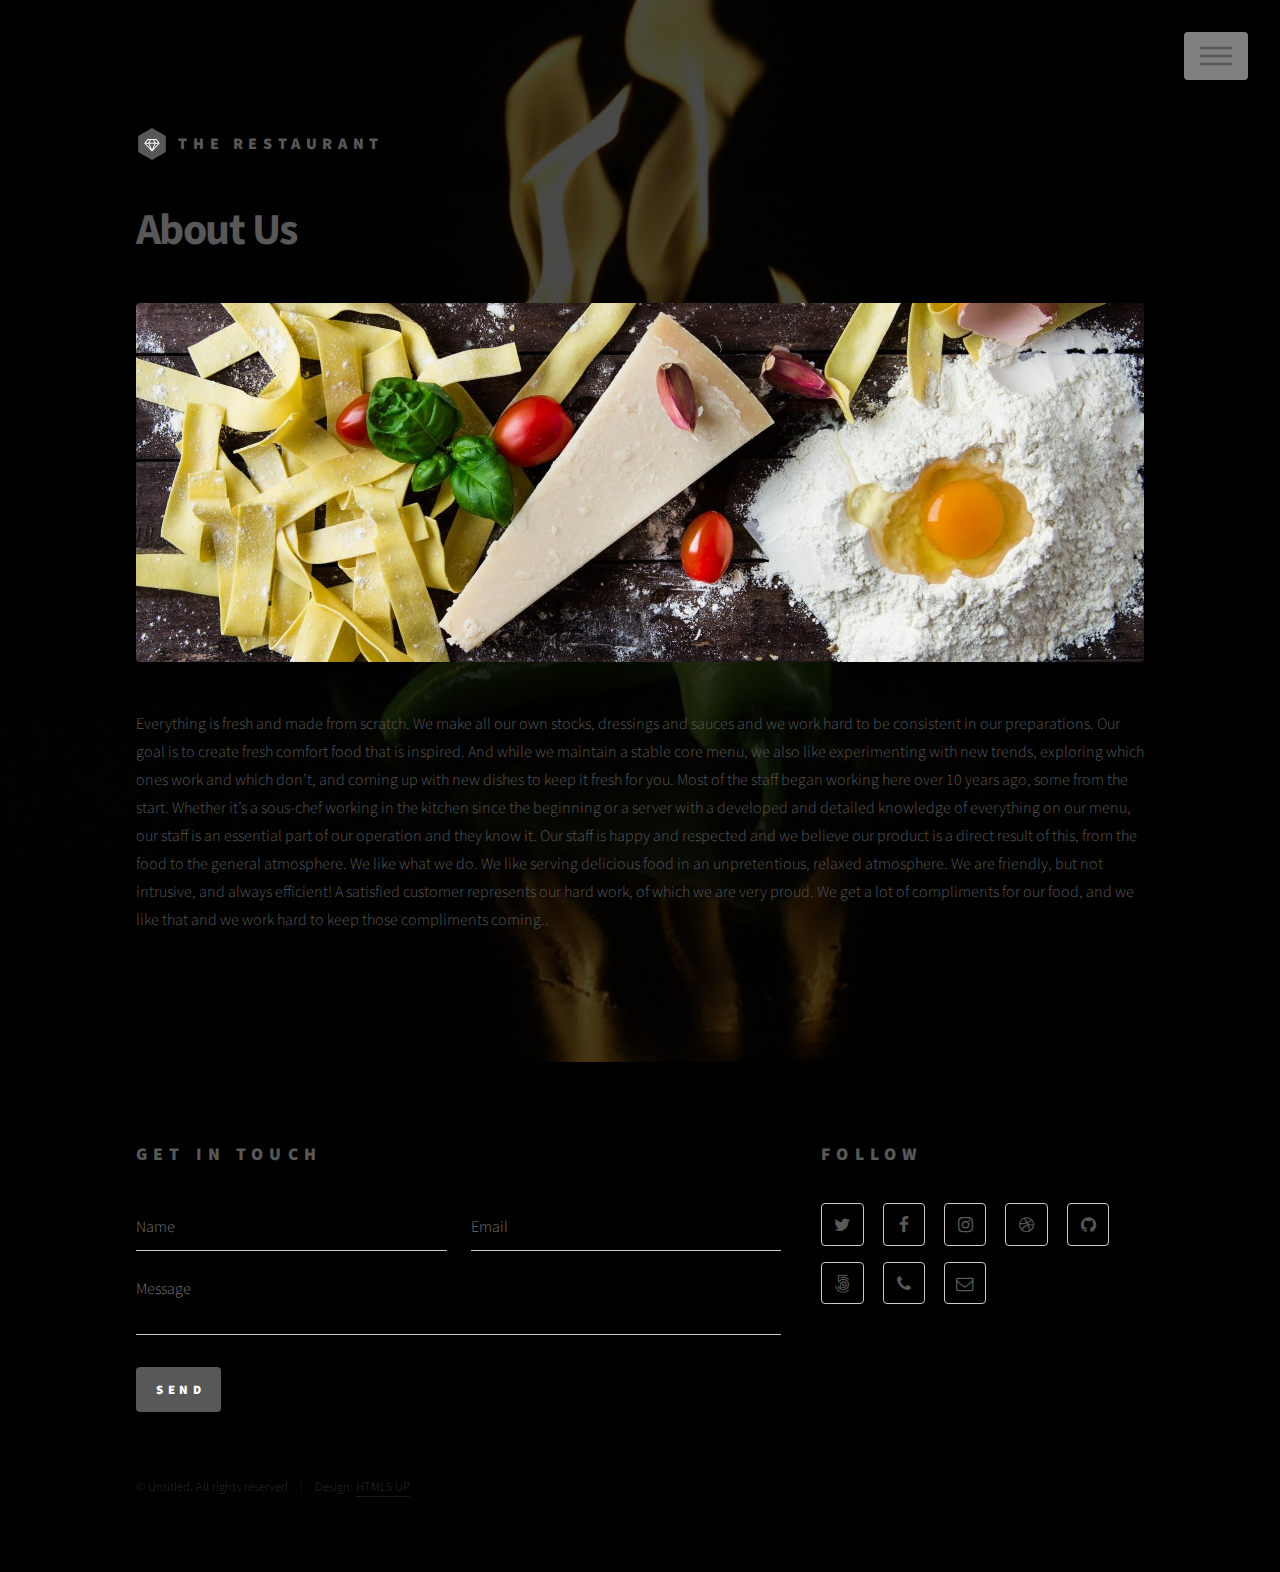
<file: phantom/generic.html>
<!DOCTYPE HTML>
<!--
	Phantom by HTML5 UP
	html5up.net | @ajlkn
	Free for personal and commercial use under the CCA 3.0 license (html5up.net/license)
-->
<html>
	<head>
		<title>The Restaurant - About Us</title>
		<meta charset="utf-8" />
		<meta name="viewport" content="width=device-width, initial-scale=1, user-scalable=no" />
		<link rel="stylesheet" href="assets/css/main.css" />
		<noscript><link rel="stylesheet" href="assets/css/noscript.css" /></noscript>
	</head>
	<body class="is-preload">
		<!-- Wrapper -->
			<div id="wrapper">

				<!-- Header -->
					<header id="header">
						<div class="inner">

							<!-- Logo -->
								<a href="index.html" class="logo">
									<span class="symbol"><img src="images/logo.svg" alt="" /></span><span class="title">The Restaurant</span>
								</a>

							<!-- Nav -->
								<nav>
									<ul>
										<li><a href="#menu">Menu</a></li>
									</ul>
								</nav>

						</div>
					</header>

				<!-- Menu -->
					<nav id="menu">
						<h2>Menu</h2>
						<ul>
							<li><a href="https://c0chenli.github.io/sample-menu/">Home</a></li>
							<li><a href="index.html">Menu</a></li>
							<li><a href="generic.html">About Us</a></li>
						</ul>
					</nav>

				<!-- Main -->
					<div id="main">
						<div class="inner">
							<h1>About Us</h1>
							<span class="image main"><img src="images/bce.jpg" alt="" /></span>
							<p>Everything is fresh and made from scratch. We make all our own stocks, dressings and sauces and we work hard to be consistent in our preparations. Our goal is to create fresh comfort food that is inspired. And while we maintain a stable core menu, we also like experimenting with new trends, exploring which ones work and which don’t, and coming up with new dishes to keep it fresh for you.
							
							Most of the staff began working here over 10 years ago, some from the start. Whether it’s a sous-chef working in the kitchen since the beginning or a server with a developed and detailed knowledge of everything on our menu, our staff is an essential part of our operation and they know it. Our staff is happy and respected and we believe our product is a direct result of this, from the food to the general atmosphere.
							
							We like what we do. We like serving delicious food in an unpretentious, relaxed atmosphere. We are friendly, but not intrusive, and always efficient! A satisfied customer represents our hard work, of which we are very proud. We get a lot of compliments for our food, and we like that and we work hard to keep those compliments coming..</p>
						</div>
					</div>

				<!-- Footer -->
					<footer id="footer">
						<div class="inner">
							<section>
								<h2>Get in touch</h2>
								<form method="post" action="#">
									<div class="fields">
										<div class="field half">
											<input type="text" name="name" id="name" placeholder="Name" />
										</div>
										<div class="field half">
											<input type="email" name="email" id="email" placeholder="Email" />
										</div>
										<div class="field">
											<textarea name="message" id="message" placeholder="Message"></textarea>
										</div>
									</div>
									<ul class="actions">
										<li><input type="submit" value="Send" class="primary" /></li>
									</ul>
								</form>
							</section>
							<section>
								<h2>Follow</h2>
								<ul class="icons">
									<li><a href="#" class="icon style2 fa-twitter"><span class="label">Twitter</span></a></li>
									<li><a href="#" class="icon style2 fa-facebook"><span class="label">Facebook</span></a></li>
									<li><a href="#" class="icon style2 fa-instagram"><span class="label">Instagram</span></a></li>
									<li><a href="#" class="icon style2 fa-dribbble"><span class="label">Dribbble</span></a></li>
									<li><a href="#" class="icon style2 fa-github"><span class="label">GitHub</span></a></li>
									<li><a href="#" class="icon style2 fa-500px"><span class="label">500px</span></a></li>
									<li><a href="#" class="icon style2 fa-phone"><span class="label">Phone</span></a></li>
									<li><a href="#" class="icon style2 fa-envelope-o"><span class="label">Email</span></a></li>
								</ul>
							</section>
							<ul class="copyright">
								<li>&copy; Untitled. All rights reserved</li><li>Design: <a href="http://html5up.net">HTML5 UP</a></li>
							</ul>
						</div>
					</footer>

			</div>

		<!-- Scripts -->
			<script src="assets/js/jquery.min.js"></script>
			<script src="assets/js/browser.min.js"></script>
			<script src="assets/js/breakpoints.min.js"></script>
			<script src="assets/js/util.js"></script>
			<script src="assets/js/main.js"></script>

	</body>
</html>
</file>
<file: phantom/assets/css/noscript.css>
/*
	Phantom by HTML5 UP
	html5up.net | @ajlkn
	Free for personal and commercial use under the CCA 3.0 license (html5up.net/license)
*/

/* Tiles */

	body.is-preload .tiles article {
		-moz-transform: none;
		-webkit-transform: none;
		-ms-transform: none;
		transform: none;
		opacity: 1;
	}
</file>
<file: phantom/assets/css/main.css>
@import url(font-awesome.min.css);
@import url("https://fonts.googleapis.com/css?family=Source+Sans+Pro:300,700,900");

/*
	Phantom by HTML5 UP
	html5up.net | @ajlkn
	Free for personal and commercial use under the CCA 3.0 license (html5up.net/license)
*/

html, body, div, span, applet, object,
iframe, h1, h2, h3, h4, h5, h6, p, blockquote,
pre, a, abbr, acronym, address, big, cite,
code, del, dfn, em, img, ins, kbd, q, s, samp,
small, strike, strong, sub, sup, tt, var, b,
u, i, center, dl, dt, dd, ol, ul, li, fieldset,
form, label, legend, table, caption, tbody,
tfoot, thead, tr, th, td, article, aside,
canvas, details, embed, figure, figcaption,
footer, header, hgroup, menu, nav, output, ruby,
section, summary, time, mark, audio, video {
	margin: 0;
	padding: 0;
	border: 0;
	font-size: 100%;
	font: inherit;
	vertical-align: baseline;}

article, aside, details, figcaption, figure,
footer, header, hgroup, menu, nav, section {
	display: block;}

body {
	line-height: 1;
}

ol, ul {
	list-style: none;
}

blockquote, q {
	quotes: none;
}

	blockquote:before, blockquote:after, q:before, q:after {
		content: '';
		content: none;
	}

table {
	border-collapse: collapse;
	border-spacing: 0;
}

body {
	-webkit-text-size-adjust: none;
}

mark {
	background-color: transparent;
	color: inherit;
}

input::-moz-focus-inner {
	border: 0;
	padding: 0;
}

input, select, textarea {
	-moz-appearance: none;
	-webkit-appearance: none;
	-ms-appearance: none;
	appearance: none;
}

/* Basic */

	@-ms-viewport {
		width: device-width;
	}

	body {
		-ms-overflow-style: scrollbar;
	}

	@media screen and (max-width: 480px) {

		html, body {
			min-width: 320px;
		}

	}

	html {
		box-sizing: border-box;
	}

	*, *:before, *:after {
		box-sizing: inherit;
	}

	body {
		background: #000000;
		background-image: url(bcc1.jpg);
		background-attachment: fixed, fixed;
		background-position: center;
		background-repeat: no-repeat;
		background-size: cover;
	}

		body.is-preload *, body.is-preload *:before, body.is-preload *:after {
			-moz-animation: none !important;
			-webkit-animation: none !important;
			-ms-animation: none !important;
			animation: none !important;
			-moz-transition: none !important;
			-webkit-transition: none !important;
			-ms-transition: none !important;
			transition: none !important;
		}

/* Type */

	body, input, select, textarea {
		color: #585858;
		font-family: "Source Sans Pro", Helvetica, sans-serif;
		font-size: 16pt;
		font-weight: 300;
		line-height: 1.75;
	}

		@media screen and (max-width: 1680px) {

			body, input, select, textarea {
				font-size: 14pt;
			}

		}

		@media screen and (max-width: 1280px) {

			body, input, select, textarea {
				font-size: 12pt;
			}

		}

	a {
		-moz-transition: border-bottom-color 0.2s ease, color 0.2s ease;
		-webkit-transition: border-bottom-color 0.2s ease, color 0.2s ease;
		-ms-transition: border-bottom-color 0.2s ease, color 0.2s ease;
		transition: border-bottom-color 0.2s ease, color 0.2s ease;
		text-decoration: none;
		color: #585858;
		border-bottom: dotted 1px rgba(88, 88, 88, 0.5);
	}

		a:hover {
			border-bottom-color: transparent;
			color: #f2849e !important;
		}

	strong, b {
		font-weight: 900;
	}

	em, i {
		font-style: italic;
	}

	p {
		margin: 0 0 2em 0;
	}

	h1 {
		font-size: 2.75em;
		font-weight: 700;
		line-height: 1.3;
		margin: 0 0 1em 0;
		letter-spacing: -0.035em;
	}

		h1 a {
			color: inherit;
		}

		@media screen and (max-width: 736px) {

			h1 {
				font-size: 2em;
				margin: 0 0 1em 0;
			}

		}

		@media screen and (max-width: 360px) {

			h1 {
				font-size: 1.75em;
			}

		}

	h2, h3, h4, h5, h6 {
		font-weight: 900;
		line-height: 1.5;
		margin: 0 0 2em 0;
		text-transform: uppercase;
		letter-spacing: 0.35em;
	}

		h2 a, h3 a, h4 a, h5 a, h6 a {
			color: inherit;
		}

	h2 {
		font-size: 1.1em;
	}

	h3 {
		font-size: 1em;
	}

	h4 {
		font-size: 0.8em;
	}

	h5 {
		font-size: 0.8em;
	}

	h6 {
		font-size: 0.8em;
	}

	@media screen and (max-width: 980px) {

		h1 br, h2 br, h3 br, h4 br, h5 br, h6 br {
			display: none;
		}

	}

	@media screen and (max-width: 736px) {

		h2 {
			font-size: 1em;
		}

		h3 {
			font-size: 0.8em;
		}

	}

	sub {
		font-size: 0.8em;
		position: relative;
		top: 0.5em;
	}

	sup {
		font-size: 0.8em;
		position: relative;
		top: -0.5em;
	}

	blockquote {
		border-left: solid 4px #c9c9c9;
		font-style: italic;
		margin: 0 0 2em 0;
		padding: 0.5em 0 0.5em 2em;
	}

	code {
		background: rgba(144, 144, 144, 0.075);
		border-radius: 4px;
		border: solid 1px #c9c9c9;
		font-family: "Courier New", monospace;
		font-size: 0.9em;
		margin: 0 0.25em;
		padding: 0.25em 0.65em;
	}

	pre {
		-webkit-overflow-scrolling: touch;
		font-family: "Courier New", monospace;
		font-size: 0.9em;
		margin: 0 0 2em 0;
	}

		pre code {
			display: block;
			line-height: 1.75;
			padding: 1em 1.5em;
			overflow-x: auto;
		}

	hr {
		border: 0;
		border-bottom: solid 1px #c9c9c9;
		margin: 2em 0;
	}

		hr.major {
			margin: 3em 0;
		}

	.align-left {
		text-align: left;
	}

	.align-center {
		text-align: center;
	}

	.align-right {
		text-align: right;
	}

/* Row */

	.row {
		display: flex;
		flex-wrap: wrap;
		box-sizing: border-box;
		align-items: stretch;
	}

		.row > * {
			box-sizing: border-box;
		}

		.row.gtr-uniform > * > :last-child {
			margin-bottom: 0;
		}

		.row.aln-left {
			justify-content: flex-start;
		}

		.row.aln-center {
			justify-content: center;
		}

		.row.aln-right {
			justify-content: flex-end;
		}

		.row.aln-top {
			align-items: flex-start;
		}

		.row.aln-middle {
			align-items: center;
		}

		.row.aln-bottom {
			align-items: flex-end;
		}

		.row > .imp {
			order: -1;
		}

		.row > .col-1 {
			width: 8.3333333333%;
		}

		.row > .off-1 {
			margin-left: 8.3333333333%;
		}

		.row > .col-2 {
			width: 16.6666666667%;
		}

		.row > .off-2 {
			margin-left: 16.6666666667%;
		}

		.row > .col-3 {
			width: 25%;
		}

		.row > .off-3 {
			margin-left: 25%;
		}

		.row > .col-4 {
			width: 33.3333333333%;
		}

		.row > .off-4 {
			margin-left: 33.3333333333%;
		}

		.row > .col-5 {
			width: 41.6666666667%;
		}

		.row > .off-5 {
			margin-left: 41.6666666667%;
		}

		.row > .col-6 {
			width: 50%;
		}

		.row > .off-6 {
			margin-left: 50%;
		}

		.row > .col-7 {
			width: 58.3333333333%;
		}

		.row > .off-7 {
			margin-left: 58.3333333333%;
		}

		.row > .col-8 {
			width: 66.6666666667%;
		}

		.row > .off-8 {
			margin-left: 66.6666666667%;
		}

		.row > .col-9 {
			width: 75%;
		}

		.row > .off-9 {
			margin-left: 75%;
		}

		.row > .col-10 {
			width: 83.3333333333%;
		}

		.row > .off-10 {
			margin-left: 83.3333333333%;
		}

		.row > .col-11 {
			width: 91.6666666667%;
		}

		.row > .off-11 {
			margin-left: 91.6666666667%;
		}

		.row > .col-12 {
			width: 100%;
		}

		.row > .off-12 {
			margin-left: 100%;
		}

		.row.gtr-0 {
			margin-top: 0;
			margin-left: 0em;
		}

			.row.gtr-0 > * {
				padding: 0 0 0 0em;
			}

			.row.gtr-0.gtr-uniform {
				margin-top: 0em;
			}

				.row.gtr-0.gtr-uniform > * {
					padding-top: 0em;
				}

		.row.gtr-25 {
			margin-top: 0;
			margin-left: -0.5em;
		}

			.row.gtr-25 > * {
				padding: 0 0 0 0.5em;
			}

			.row.gtr-25.gtr-uniform {
				margin-top: -0.5em;
			}

				.row.gtr-25.gtr-uniform > * {
					padding-top: 0.5em;
				}

		.row.gtr-50 {
			margin-top: 0;
			margin-left: -1em;
		}

			.row.gtr-50 > * {
				padding: 0 0 0 1em;
			}

			.row.gtr-50.gtr-uniform {
				margin-top: -1em;
			}

				.row.gtr-50.gtr-uniform > * {
					padding-top: 1em;
				}

		.row {
			margin-top: 0;
			margin-left: -2em;
		}

			.row > * {
				padding: 0 0 0 2em;
			}

			.row.gtr-uniform {
				margin-top: -2em;
			}

				.row.gtr-uniform > * {
					padding-top: 2em;
				}

		.row.gtr-150 {
			margin-top: 0;
			margin-left: -3em;
		}

			.row.gtr-150 > * {
				padding: 0 0 0 3em;
			}

			.row.gtr-150.gtr-uniform {
				margin-top: -3em;
			}

				.row.gtr-150.gtr-uniform > * {
					padding-top: 3em;
				}

		.row.gtr-200 {
			margin-top: 0;
			margin-left: -4em;
		}

			.row.gtr-200 > * {
				padding: 0 0 0 4em;
			}

			.row.gtr-200.gtr-uniform {
				margin-top: -4em;
			}

				.row.gtr-200.gtr-uniform > * {
					padding-top: 4em;
				}

		@media screen and (max-width: 1680px) {

			.row {
				display: flex;
				flex-wrap: wrap;
				box-sizing: border-box;
				align-items: stretch;
			}

				.row > * {
					box-sizing: border-box;
				}

				.row.gtr-uniform > * > :last-child {
					margin-bottom: 0;
				}

				.row.aln-left {
					justify-content: flex-start;
				}

				.row.aln-center {
					justify-content: center;
				}

				.row.aln-right {
					justify-content: flex-end;
				}

				.row.aln-top {
					align-items: flex-start;
				}

				.row.aln-middle {
					align-items: center;
				}

				.row.aln-bottom {
					align-items: flex-end;
				}

				.row > .imp-xlarge {
					order: -1;
				}

				.row > .col-1-xlarge {
					width: 8.3333333333%;
				}

				.row > .off-1-xlarge {
					margin-left: 8.3333333333%;
				}

				.row > .col-2-xlarge {
					width: 16.6666666667%;
				}

				.row > .off-2-xlarge {
					margin-left: 16.6666666667%;
				}

				.row > .col-3-xlarge {
					width: 25%;
				}

				.row > .off-3-xlarge {
					margin-left: 25%;
				}

				.row > .col-4-xlarge {
					width: 33.3333333333%;
				}

				.row > .off-4-xlarge {
					margin-left: 33.3333333333%;
				}

				.row > .col-5-xlarge {
					width: 41.6666666667%;
				}

				.row > .off-5-xlarge {
					margin-left: 41.6666666667%;
				}

				.row > .col-6-xlarge {
					width: 50%;
				}

				.row > .off-6-xlarge {
					margin-left: 50%;
				}

				.row > .col-7-xlarge {
					width: 58.3333333333%;
				}

				.row > .off-7-xlarge {
					margin-left: 58.3333333333%;
				}

				.row > .col-8-xlarge {
					width: 66.6666666667%;
				}

				.row > .off-8-xlarge {
					margin-left: 66.6666666667%;
				}

				.row > .col-9-xlarge {
					width: 75%;
				}

				.row > .off-9-xlarge {
					margin-left: 75%;
				}

				.row > .col-10-xlarge {
					width: 83.3333333333%;
				}

				.row > .off-10-xlarge {
					margin-left: 83.3333333333%;
				}

				.row > .col-11-xlarge {
					width: 91.6666666667%;
				}

				.row > .off-11-xlarge {
					margin-left: 91.6666666667%;
				}

				.row > .col-12-xlarge {
					width: 100%;
				}

				.row > .off-12-xlarge {
					margin-left: 100%;
				}

				.row.gtr-0 {
					margin-top: 0;
					margin-left: 0em;
				}

					.row.gtr-0 > * {
						padding: 0 0 0 0em;
					}

					.row.gtr-0.gtr-uniform {
						margin-top: 0em;
					}

						.row.gtr-0.gtr-uniform > * {
							padding-top: 0em;
						}

				.row.gtr-25 {
					margin-top: 0;
					margin-left: -0.5em;
				}

					.row.gtr-25 > * {
						padding: 0 0 0 0.5em;
					}

					.row.gtr-25.gtr-uniform {
						margin-top: -0.5em;
					}

						.row.gtr-25.gtr-uniform > * {
							padding-top: 0.5em;
						}

				.row.gtr-50 {
					margin-top: 0;
					margin-left: -1em;
				}

					.row.gtr-50 > * {
						padding: 0 0 0 1em;
					}

					.row.gtr-50.gtr-uniform {
						margin-top: -1em;
					}

						.row.gtr-50.gtr-uniform > * {
							padding-top: 1em;
						}

				.row {
					margin-top: 0;
					margin-left: -2em;
				}

					.row > * {
						padding: 0 0 0 2em;
					}

					.row.gtr-uniform {
						margin-top: -2em;
					}

						.row.gtr-uniform > * {
							padding-top: 2em;
						}

				.row.gtr-150 {
					margin-top: 0;
					margin-left: -3em;
				}

					.row.gtr-150 > * {
						padding: 0 0 0 3em;
					}

					.row.gtr-150.gtr-uniform {
						margin-top: -3em;
					}

						.row.gtr-150.gtr-uniform > * {
							padding-top: 3em;
						}

				.row.gtr-200 {
					margin-top: 0;
					margin-left: -4em;
				}

					.row.gtr-200 > * {
						padding: 0 0 0 4em;
					}

					.row.gtr-200.gtr-uniform {
						margin-top: -4em;
					}

						.row.gtr-200.gtr-uniform > * {
							padding-top: 4em;
						}

		}

		@media screen and (max-width: 1280px) {

			.row {
				display: flex;
				flex-wrap: wrap;
				box-sizing: border-box;
				align-items: stretch;
			}

				.row > * {
					box-sizing: border-box;
				}

				.row.gtr-uniform > * > :last-child {
					margin-bottom: 0;
				}

				.row.aln-left {
					justify-content: flex-start;
				}

				.row.aln-center {
					justify-content: center;
				}

				.row.aln-right {
					justify-content: flex-end;
				}

				.row.aln-top {
					align-items: flex-start;
				}

				.row.aln-middle {
					align-items: center;
				}

				.row.aln-bottom {
					align-items: flex-end;
				}

				.row > .imp-large {
					order: -1;
				}

				.row > .col-1-large {
					width: 8.3333333333%;
				}

				.row > .off-1-large {
					margin-left: 8.3333333333%;
				}

				.row > .col-2-large {
					width: 16.6666666667%;
				}

				.row > .off-2-large {
					margin-left: 16.6666666667%;
				}

				.row > .col-3-large {
					width: 25%;
				}

				.row > .off-3-large {
					margin-left: 25%;
				}

				.row > .col-4-large {
					width: 33.3333333333%;
				}

				.row > .off-4-large {
					margin-left: 33.3333333333%;
				}

				.row > .col-5-large {
					width: 41.6666666667%;
				}

				.row > .off-5-large {
					margin-left: 41.6666666667%;
				}

				.row > .col-6-large {
					width: 50%;
				}

				.row > .off-6-large {
					margin-left: 50%;
				}

				.row > .col-7-large {
					width: 58.3333333333%;
				}

				.row > .off-7-large {
					margin-left: 58.3333333333%;
				}

				.row > .col-8-large {
					width: 66.6666666667%;
				}

				.row > .off-8-large {
					margin-left: 66.6666666667%;
				}

				.row > .col-9-large {
					width: 75%;
				}

				.row > .off-9-large {
					margin-left: 75%;
				}

				.row > .col-10-large {
					width: 83.3333333333%;
				}

				.row > .off-10-large {
					margin-left: 83.3333333333%;
				}

				.row > .col-11-large {
					width: 91.6666666667%;
				}

				.row > .off-11-large {
					margin-left: 91.6666666667%;
				}

				.row > .col-12-large {
					width: 100%;
				}

				.row > .off-12-large {
					margin-left: 100%;
				}

				.row.gtr-0 {
					margin-top: 0;
					margin-left: 0em;
				}

					.row.gtr-0 > * {
						padding: 0 0 0 0em;
					}

					.row.gtr-0.gtr-uniform {
						margin-top: 0em;
					}

						.row.gtr-0.gtr-uniform > * {
							padding-top: 0em;
						}

				.row.gtr-25 {
					margin-top: 0;
					margin-left: -0.5em;
				}

					.row.gtr-25 > * {
						padding: 0 0 0 0.5em;
					}

					.row.gtr-25.gtr-uniform {
						margin-top: -0.5em;
					}

						.row.gtr-25.gtr-uniform > * {
							padding-top: 0.5em;
						}

				.row.gtr-50 {
					margin-top: 0;
					margin-left: -1em;
				}

					.row.gtr-50 > * {
						padding: 0 0 0 1em;
					}

					.row.gtr-50.gtr-uniform {
						margin-top: -1em;
					}

						.row.gtr-50.gtr-uniform > * {
							padding-top: 1em;
						}

				.row {
					margin-top: 0;
					margin-left: -2em;
				}

					.row > * {
						padding: 0 0 0 2em;
					}

					.row.gtr-uniform {
						margin-top: -2em;
					}

						.row.gtr-uniform > * {
							padding-top: 2em;
						}

				.row.gtr-150 {
					margin-top: 0;
					margin-left: -3em;
				}

					.row.gtr-150 > * {
						padding: 0 0 0 3em;
					}

					.row.gtr-150.gtr-uniform {
						margin-top: -3em;
					}

						.row.gtr-150.gtr-uniform > * {
							padding-top: 3em;
						}

				.row.gtr-200 {
					margin-top: 0;
					margin-left: -4em;
				}

					.row.gtr-200 > * {
						padding: 0 0 0 4em;
					}

					.row.gtr-200.gtr-uniform {
						margin-top: -4em;
					}

						.row.gtr-200.gtr-uniform > * {
							padding-top: 4em;
						}

		}

		@media screen and (max-width: 980px) {

			.row {
				display: flex;
				flex-wrap: wrap;
				box-sizing: border-box;
				align-items: stretch;
			}

				.row > * {
					box-sizing: border-box;
				}

				.row.gtr-uniform > * > :last-child {
					margin-bottom: 0;
				}

				.row.aln-left {
					justify-content: flex-start;
				}

				.row.aln-center {
					justify-content: center;
				}

				.row.aln-right {
					justify-content: flex-end;
				}

				.row.aln-top {
					align-items: flex-start;
				}

				.row.aln-middle {
					align-items: center;
				}

				.row.aln-bottom {
					align-items: flex-end;
				}

				.row > .imp-medium {
					order: -1;
				}

				.row > .col-1-medium {
					width: 8.3333333333%;
				}

				.row > .off-1-medium {
					margin-left: 8.3333333333%;
				}

				.row > .col-2-medium {
					width: 16.6666666667%;
				}

				.row > .off-2-medium {
					margin-left: 16.6666666667%;
				}

				.row > .col-3-medium {
					width: 25%;
				}

				.row > .off-3-medium {
					margin-left: 25%;
				}

				.row > .col-4-medium {
					width: 33.3333333333%;
				}

				.row > .off-4-medium {
					margin-left: 33.3333333333%;
				}

				.row > .col-5-medium {
					width: 41.6666666667%;
				}

				.row > .off-5-medium {
					margin-left: 41.6666666667%;
				}

				.row > .col-6-medium {
					width: 50%;
				}

				.row > .off-6-medium {
					margin-left: 50%;
				}

				.row > .col-7-medium {
					width: 58.3333333333%;
				}

				.row > .off-7-medium {
					margin-left: 58.3333333333%;
				}

				.row > .col-8-medium {
					width: 66.6666666667%;
				}

				.row > .off-8-medium {
					margin-left: 66.6666666667%;
				}

				.row > .col-9-medium {
					width: 75%;
				}

				.row > .off-9-medium {
					margin-left: 75%;
				}

				.row > .col-10-medium {
					width: 83.3333333333%;
				}

				.row > .off-10-medium {
					margin-left: 83.3333333333%;
				}

				.row > .col-11-medium {
					width: 91.6666666667%;
				}

				.row > .off-11-medium {
					margin-left: 91.6666666667%;
				}

				.row > .col-12-medium {
					width: 100%;
				}

				.row > .off-12-medium {
					margin-left: 100%;
				}

				.row.gtr-0 {
					margin-top: 0;
					margin-left: 0em;
				}

					.row.gtr-0 > * {
						padding: 0 0 0 0em;
					}

					.row.gtr-0.gtr-uniform {
						margin-top: 0em;
					}

						.row.gtr-0.gtr-uniform > * {
							padding-top: 0em;
						}

				.row.gtr-25 {
					margin-top: 0;
					margin-left: -0.375em;
				}

					.row.gtr-25 > * {
						padding: 0 0 0 0.375em;
					}

					.row.gtr-25.gtr-uniform {
						margin-top: -0.375em;
					}

						.row.gtr-25.gtr-uniform > * {
							padding-top: 0.375em;
						}

				.row.gtr-50 {
					margin-top: 0;
					margin-left: -0.75em;
				}

					.row.gtr-50 > * {
						padding: 0 0 0 0.75em;
					}

					.row.gtr-50.gtr-uniform {
						margin-top: -0.75em;
					}

						.row.gtr-50.gtr-uniform > * {
							padding-top: 0.75em;
						}

				.row {
					margin-top: 0;
					margin-left: -1.5em;
				}

					.row > * {
						padding: 0 0 0 1.5em;
					}

					.row.gtr-uniform {
						margin-top: -1.5em;
					}

						.row.gtr-uniform > * {
							padding-top: 1.5em;
						}

				.row.gtr-150 {
					margin-top: 0;
					margin-left: -2.25em;
				}

					.row.gtr-150 > * {
						padding: 0 0 0 2.25em;
					}

					.row.gtr-150.gtr-uniform {
						margin-top: -2.25em;
					}

						.row.gtr-150.gtr-uniform > * {
							padding-top: 2.25em;
						}

				.row.gtr-200 {
					margin-top: 0;
					margin-left: -3em;
				}

					.row.gtr-200 > * {
						padding: 0 0 0 3em;
					}

					.row.gtr-200.gtr-uniform {
						margin-top: -3em;
					}

						.row.gtr-200.gtr-uniform > * {
							padding-top: 3em;
						}

		}

		@media screen and (max-width: 736px) {

			.row {
				display: flex;
				flex-wrap: wrap;
				box-sizing: border-box;
				align-items: stretch;
			}

				.row > * {
					box-sizing: border-box;
				}

				.row.gtr-uniform > * > :last-child {
					margin-bottom: 0;
				}

				.row.aln-left {
					justify-content: flex-start;
				}

				.row.aln-center {
					justify-content: center;
				}

				.row.aln-right {
					justify-content: flex-end;
				}

				.row.aln-top {
					align-items: flex-start;
				}

				.row.aln-middle {
					align-items: center;
				}

				.row.aln-bottom {
					align-items: flex-end;
				}

				.row > .imp-small {
					order: -1;
				}

				.row > .col-1-small {
					width: 8.3333333333%;
				}

				.row > .off-1-small {
					margin-left: 8.3333333333%;
				}

				.row > .col-2-small {
					width: 16.6666666667%;
				}

				.row > .off-2-small {
					margin-left: 16.6666666667%;
				}

				.row > .col-3-small {
					width: 25%;
				}

				.row > .off-3-small {
					margin-left: 25%;
				}

				.row > .col-4-small {
					width: 33.3333333333%;
				}

				.row > .off-4-small {
					margin-left: 33.3333333333%;
				}

				.row > .col-5-small {
					width: 41.6666666667%;
				}

				.row > .off-5-small {
					margin-left: 41.6666666667%;
				}

				.row > .col-6-small {
					width: 50%;
				}

				.row > .off-6-small {
					margin-left: 50%;
				}

				.row > .col-7-small {
					width: 58.3333333333%;
				}

				.row > .off-7-small {
					margin-left: 58.3333333333%;
				}

				.row > .col-8-small {
					width: 66.6666666667%;
				}

				.row > .off-8-small {
					margin-left: 66.6666666667%;
				}

				.row > .col-9-small {
					width: 75%;
				}

				.row > .off-9-small {
					margin-left: 75%;
				}

				.row > .col-10-small {
					width: 83.3333333333%;
				}

				.row > .off-10-small {
					margin-left: 83.3333333333%;
				}

				.row > .col-11-small {
					width: 91.6666666667%;
				}

				.row > .off-11-small {
					margin-left: 91.6666666667%;
				}

				.row > .col-12-small {
					width: 100%;
				}

				.row > .off-12-small {
					margin-left: 100%;
				}

				.row.gtr-0 {
					margin-top: 0;
					margin-left: 0em;
				}

					.row.gtr-0 > * {
						padding: 0 0 0 0em;
					}

					.row.gtr-0.gtr-uniform {
						margin-top: 0em;
					}

						.row.gtr-0.gtr-uniform > * {
							padding-top: 0em;
						}

				.row.gtr-25 {
					margin-top: 0;
					margin-left: -0.25em;
				}

					.row.gtr-25 > * {
						padding: 0 0 0 0.25em;
					}

					.row.gtr-25.gtr-uniform {
						margin-top: -0.25em;
					}

						.row.gtr-25.gtr-uniform > * {
							padding-top: 0.25em;
						}

				.row.gtr-50 {
					margin-top: 0;
					margin-left: -0.5em;
				}

					.row.gtr-50 > * {
						padding: 0 0 0 0.5em;
					}

					.row.gtr-50.gtr-uniform {
						margin-top: -0.5em;
					}

						.row.gtr-50.gtr-uniform > * {
							padding-top: 0.5em;
						}

				.row {
					margin-top: 0;
					margin-left: -1em;
				}

					.row > * {
						padding: 0 0 0 1em;
					}

					.row.gtr-uniform {
						margin-top: -1em;
					}

						.row.gtr-uniform > * {
							padding-top: 1em;
						}

				.row.gtr-150 {
					margin-top: 0;
					margin-left: -1.5em;
				}

					.row.gtr-150 > * {
						padding: 0 0 0 1.5em;
					}

					.row.gtr-150.gtr-uniform {
						margin-top: -1.5em;
					}

						.row.gtr-150.gtr-uniform > * {
							padding-top: 1.5em;
						}

				.row.gtr-200 {
					margin-top: 0;
					margin-left: -2em;
				}

					.row.gtr-200 > * {
						padding: 0 0 0 2em;
					}

					.row.gtr-200.gtr-uniform {
						margin-top: -2em;
					}

						.row.gtr-200.gtr-uniform > * {
							padding-top: 2em;
						}

		}

		@media screen and (max-width: 480px) {

			.row {
				display: flex;
				flex-wrap: wrap;
				box-sizing: border-box;
				align-items: stretch;
			}

				.row > * {
					box-sizing: border-box;
				}

				.row.gtr-uniform > * > :last-child {
					margin-bottom: 0;
				}

				.row.aln-left {
					justify-content: flex-start;
				}

				.row.aln-center {
					justify-content: center;
				}

				.row.aln-right {
					justify-content: flex-end;
				}

				.row.aln-top {
					align-items: flex-start;
				}

				.row.aln-middle {
					align-items: center;
				}

				.row.aln-bottom {
					align-items: flex-end;
				}

				.row > .imp-xsmall {
					order: -1;
				}

				.row > .col-1-xsmall {
					width: 8.3333333333%;
				}

				.row > .off-1-xsmall {
					margin-left: 8.3333333333%;
				}

				.row > .col-2-xsmall {
					width: 16.6666666667%;
				}

				.row > .off-2-xsmall {
					margin-left: 16.6666666667%;
				}

				.row > .col-3-xsmall {
					width: 25%;
				}

				.row > .off-3-xsmall {
					margin-left: 25%;
				}

				.row > .col-4-xsmall {
					width: 33.3333333333%;
				}

				.row > .off-4-xsmall {
					margin-left: 33.3333333333%;
				}

				.row > .col-5-xsmall {
					width: 41.6666666667%;
				}

				.row > .off-5-xsmall {
					margin-left: 41.6666666667%;
				}

				.row > .col-6-xsmall {
					width: 50%;
				}

				.row > .off-6-xsmall {
					margin-left: 50%;
				}

				.row > .col-7-xsmall {
					width: 58.3333333333%;
				}

				.row > .off-7-xsmall {
					margin-left: 58.3333333333%;
				}

				.row > .col-8-xsmall {
					width: 66.6666666667%;
				}

				.row > .off-8-xsmall {
					margin-left: 66.6666666667%;
				}

				.row > .col-9-xsmall {
					width: 75%;
				}

				.row > .off-9-xsmall {
					margin-left: 75%;
				}

				.row > .col-10-xsmall {
					width: 83.3333333333%;
				}

				.row > .off-10-xsmall {
					margin-left: 83.3333333333%;
				}

				.row > .col-11-xsmall {
					width: 91.6666666667%;
				}

				.row > .off-11-xsmall {
					margin-left: 91.6666666667%;
				}

				.row > .col-12-xsmall {
					width: 100%;
				}

				.row > .off-12-xsmall {
					margin-left: 100%;
				}

				.row.gtr-0 {
					margin-top: 0;
					margin-left: 0em;
				}

					.row.gtr-0 > * {
						padding: 0 0 0 0em;
					}

					.row.gtr-0.gtr-uniform {
						margin-top: 0em;
					}

						.row.gtr-0.gtr-uniform > * {
							padding-top: 0em;
						}

				.row.gtr-25 {
					margin-top: 0;
					margin-left: -0.25em;
				}

					.row.gtr-25 > * {
						padding: 0 0 0 0.25em;
					}

					.row.gtr-25.gtr-uniform {
						margin-top: -0.25em;
					}

						.row.gtr-25.gtr-uniform > * {
							padding-top: 0.25em;
						}

				.row.gtr-50 {
					margin-top: 0;
					margin-left: -0.5em;
				}

					.row.gtr-50 > * {
						padding: 0 0 0 0.5em;
					}

					.row.gtr-50.gtr-uniform {
						margin-top: -0.5em;
					}

						.row.gtr-50.gtr-uniform > * {
							padding-top: 0.5em;
						}

				.row {
					margin-top: 0;
					margin-left: -1em;
				}

					.row > * {
						padding: 0 0 0 1em;
					}

					.row.gtr-uniform {
						margin-top: -1em;
					}

						.row.gtr-uniform > * {
							padding-top: 1em;
						}

				.row.gtr-150 {
					margin-top: 0;
					margin-left: -1.5em;
				}

					.row.gtr-150 > * {
						padding: 0 0 0 1.5em;
					}

					.row.gtr-150.gtr-uniform {
						margin-top: -1.5em;
					}

						.row.gtr-150.gtr-uniform > * {
							padding-top: 1.5em;
						}

				.row.gtr-200 {
					margin-top: 0;
					margin-left: -2em;
				}

					.row.gtr-200 > * {
						padding: 0 0 0 2em;
					}

					.row.gtr-200.gtr-uniform {
						margin-top: -2em;
					}

						.row.gtr-200.gtr-uniform > * {
							padding-top: 2em;
						}

		}

/* Section/Article */

	section.special, article.special {
		text-align: center;
	}

	header p {
		margin-top: -1em;
	}

	@media screen and (max-width: 736px) {

		header p {
			margin-top: 0;
		}

	}

/* Icon */

	.icon {
		text-decoration: none;
		border-bottom: none;
		position: relative;
	}

		.icon:before {
			-moz-osx-font-smoothing: grayscale;
			-webkit-font-smoothing: antialiased;
			font-family: FontAwesome;
			font-style: normal;
			font-weight: normal;
			text-transform: none !important;
		}

		.icon > .label {
			display: none;
		}

		.icon.style2 {
			-moz-transition: background-color 0.2s ease-in-out, color 0.2s ease-in-out, border-color 0.2s ease-in-out;
			-webkit-transition: background-color 0.2s ease-in-out, color 0.2s ease-in-out, border-color 0.2s ease-in-out;
			-ms-transition: background-color 0.2s ease-in-out, color 0.2s ease-in-out, border-color 0.2s ease-in-out;
			transition: background-color 0.2s ease-in-out, color 0.2s ease-in-out, border-color 0.2s ease-in-out;
			background-color: transparent;
			border: solid 1px #c9c9c9;
			border-radius: 4px;
			width: 2.65em;
			height: 2.65em;
			display: inline-block;
			text-align: center;
			line-height: 2.65em;
			color: inherit;
		}

			.icon.style2:before {
				font-size: 1.1em;
			}

			.icon.style2:hover {
				color: #f2849e;
				border-color: #f2849e;
			}

			.icon.style2:active {
				background-color: rgba(242, 132, 158, 0.1);
			}

/* List */

	ol {
		list-style: decimal;
		margin: 0 0 2em 0;
		padding-left: 1.25em;
	}

		ol li {
			padding-left: 0.25em;
		}

	ul {
		list-style: disc;
		margin: 0 0 2em 0;
		padding-left: 1em;
	}

		ul li {
			padding-left: 0.5em;
		}

		ul.alt {
			list-style: none;
			padding-left: 0;
		}

			ul.alt li {
				border-top: solid 1px #c9c9c9;
				padding: 0.5em 0;
			}

				ul.alt li:first-child {
					border-top: 0;
					padding-top: 0;
				}

	dl {
		margin: 0 0 2em 0;
	}

		dl dt {
			display: block;
			font-weight: 900;
			margin: 0 0 1em 0;
		}

		dl dd {
			margin-left: 2em;
		}

/* Actions */

	ul.actions {
		display: -moz-flex;
		display: -webkit-flex;
		display: -ms-flex;
		display: flex;
		cursor: default;
		list-style: none;
		margin-left: -1em;
		padding-left: 0;
	}

		ul.actions li {
			padding: 0 0 0 1em;
			vertical-align: middle;
		}

		ul.actions.special {
			-moz-justify-content: center;
			-webkit-justify-content: center;
			-ms-justify-content: center;
			justify-content: center;
			width: 100%;
			margin-left: 0;
		}

			ul.actions.special li:first-child {
				padding-left: 0;
			}

		ul.actions.stacked {
			-moz-flex-direction: column;
			-webkit-flex-direction: column;
			-ms-flex-direction: column;
			flex-direction: column;
			margin-left: 0;
		}

			ul.actions.stacked li {
				padding: 1.3em 0 0 0;
			}

				ul.actions.stacked li:first-child {
					padding-top: 0;
				}

		ul.actions.fit {
			width: calc(100% + 1em);
		}

			ul.actions.fit li {
				-moz-flex-grow: 1;
				-webkit-flex-grow: 1;
				-ms-flex-grow: 1;
				flex-grow: 1;
				-moz-flex-shrink: 1;
				-webkit-flex-shrink: 1;
				-ms-flex-shrink: 1;
				flex-shrink: 1;
				width: 100%;
			}

				ul.actions.fit li > * {
					width: 100%;
				}

			ul.actions.fit.stacked {
				width: 100%;
			}

		@media screen and (max-width: 480px) {

			ul.actions:not(.fixed) {
				-moz-flex-direction: column;
				-webkit-flex-direction: column;
				-ms-flex-direction: column;
				flex-direction: column;
				margin-left: 0;
				width: 100% !important;
			}

				ul.actions:not(.fixed) li {
					-moz-flex-grow: 1;
					-webkit-flex-grow: 1;
					-ms-flex-grow: 1;
					flex-grow: 1;
					-moz-flex-shrink: 1;
					-webkit-flex-shrink: 1;
					-ms-flex-shrink: 1;
					flex-shrink: 1;
					padding: 1em 0 0 0;
					text-align: center;
					width: 100%;
				}

					ul.actions:not(.fixed) li > * {
						width: 100%;
					}

					ul.actions:not(.fixed) li:first-child {
						padding-top: 0;
					}

					ul.actions:not(.fixed) li input[type="submit"],
					ul.actions:not(.fixed) li input[type="reset"],
					ul.actions:not(.fixed) li input[type="button"],
					ul.actions:not(.fixed) li button,
					ul.actions:not(.fixed) li .button {
						width: 100%;
					}

						ul.actions:not(.fixed) li input[type="submit"].icon:before,
						ul.actions:not(.fixed) li input[type="reset"].icon:before,
						ul.actions:not(.fixed) li input[type="button"].icon:before,
						ul.actions:not(.fixed) li button.icon:before,
						ul.actions:not(.fixed) li .button.icon:before {
							margin-left: -0.5rem;
						}

		}

/* Icons */

	ul.icons {
		cursor: default;
		list-style: none;
		padding-left: 0;
		margin: -1em 0 2em -1em;
	}

		ul.icons li {
			display: inline-block;
			padding: 1em 0 0 1em;
		}

/* Form */

	form {
		margin: 0 0 2em 0;
		overflow-x: hidden;
	}

		form > :last-child {
			margin-bottom: 0;
		}

		form > .fields {
			display: -moz-flex;
			display: -webkit-flex;
			display: -ms-flex;
			display: flex;
			-moz-flex-wrap: wrap;
			-webkit-flex-wrap: wrap;
			-ms-flex-wrap: wrap;
			flex-wrap: wrap;
			width: calc(100% + 3em);
			margin: -1.5em 0 2em -1.5em;
		}

			form > .fields > .field {
				-moz-flex-grow: 0;
				-webkit-flex-grow: 0;
				-ms-flex-grow: 0;
				flex-grow: 0;
				-moz-flex-shrink: 0;
				-webkit-flex-shrink: 0;
				-ms-flex-shrink: 0;
				flex-shrink: 0;
				padding: 1.5em 0 0 1.5em;
				width: calc(100% - 1.5em);
			}

				form > .fields > .field.half {
					width: calc(50% - 0.75em);
				}

				form > .fields > .field.third {
					width: calc(100%/3 - 0.5em);
				}

				form > .fields > .field.quarter {
					width: calc(25% - 0.375em);
				}

		@media screen and (max-width: 480px) {

			form > .fields {
				width: calc(100% + 3em);
				margin: -1.5em 0 2em -1.5em;
			}

				form > .fields > .field {
					padding: 1.5em 0 0 1.5em;
					width: calc(100% - 1.5em);
				}

					form > .fields > .field.half {
						width: calc(100% - 1.5em);
					}

					form > .fields > .field.third {
						width: calc(100% - 1.5em);
					}

					form > .fields > .field.quarter {
						width: calc(100% - 1.5em);
					}

		}

	label {
		display: block;
		font-size: 0.9em;
		font-weight: 900;
		margin: 0 0 1em 0;
	}

	input[type="text"],
	input[type="password"],
	input[type="email"],
	input[type="tel"],
	select,
	textarea {
		-moz-appearance: none;
		-webkit-appearance: none;
		-ms-appearance: none;
		appearance: none;
		background-color: transparent;
		border: none;
		border-radius: 0;
		border-bottom: solid 1px #c9c9c9;
		color: inherit;
		display: block;
		outline: 0;
		padding: 0;
		text-decoration: none;
		width: 100%;
	}

		input[type="text"]:invalid,
		input[type="password"]:invalid,
		input[type="email"]:invalid,
		input[type="tel"]:invalid,
		select:invalid,
		textarea:invalid {
			box-shadow: none;
		}

		input[type="text"]:focus,
		input[type="password"]:focus,
		input[type="email"]:focus,
		input[type="tel"]:focus,
		select:focus,
		textarea:focus {
			border-bottom-color: #f2849e;
			box-shadow: inset 0 -1px 0 0 #f2849e;
		}

	select {
		background-image: url("data:image/svg+xml;charset=utf8,%3Csvg xmlns='http://www.w3.org/2000/svg' width='40' height='40' preserveAspectRatio='none' viewBox='0 0 40 40'%3E%3Cpath d='M9.4,12.3l10.4,10.4l10.4-10.4c0.2-0.2,0.5-0.4,0.9-0.4c0.3,0,0.6,0.1,0.9,0.4l3.3,3.3c0.2,0.2,0.4,0.5,0.4,0.9 c0,0.4-0.1,0.6-0.4,0.9L20.7,31.9c-0.2,0.2-0.5,0.4-0.9,0.4c-0.3,0-0.6-0.1-0.9-0.4L4.3,17.3c-0.2-0.2-0.4-0.5-0.4-0.9 c0-0.4,0.1-0.6,0.4-0.9l3.3-3.3c0.2-0.2,0.5-0.4,0.9-0.4S9.1,12.1,9.4,12.3z' fill='%23c9c9c9' /%3E%3C/svg%3E");
		background-size: 1.25rem;
		background-repeat: no-repeat;
		background-position: calc(100% - 1rem) center;
		height: 3em;
		padding-right: 3em;
		text-overflow: ellipsis;
	}

		select option {
			background: #ffffff;
		}

		select:focus::-ms-value {
			background-color: transparent;
		}

		select::-ms-expand {
			display: none;
		}

	input[type="text"],
	input[type="password"],
	input[type="email"],
	select {
		height: 3em;
	}

	textarea {
		padding: 0;
		min-height: 3.75em;
	}

	input[type="checkbox"],
	input[type="radio"] {
		-moz-appearance: none;
		-webkit-appearance: none;
		-ms-appearance: none;
		appearance: none;
		display: block;
		float: left;
		margin-right: -2em;
		opacity: 0;
		width: 1em;
		z-index: -1;
	}

		input[type="checkbox"] + label,
		input[type="radio"] + label {
			text-decoration: none;
			color: #585858;
			cursor: pointer;
			display: inline-block;
			font-size: 1em;
			font-weight: 300;
			padding-left: 2.55em;
			padding-right: 0.75em;
			position: relative;
		}

			input[type="checkbox"] + label:before,
			input[type="radio"] + label:before {
				-moz-osx-font-smoothing: grayscale;
				-webkit-font-smoothing: antialiased;
				font-family: FontAwesome;
				font-style: normal;
				font-weight: normal;
				text-transform: none !important;
			}

			input[type="checkbox"] + label:before,
			input[type="radio"] + label:before {
				border-radius: 4px;
				border: solid 1px #c9c9c9;
				content: '';
				display: inline-block;
				height: 1.8em;
				left: 0;
				line-height: 1.725em;
				position: absolute;
				text-align: center;
				top: 0;
				width: 1.8em;
			}

		input[type="checkbox"]:checked + label:before,
		input[type="radio"]:checked + label:before {
			background: #585858;
			border-color: #585858;
			color: #ffffff;
			content: '\f00c';
		}

		input[type="checkbox"]:focus + label:before,
		input[type="radio"]:focus + label:before {
			border-color: #f2849e;
			box-shadow: 0 0 0 1px #f2849e;
		}

	input[type="checkbox"] + label:before {
		border-radius: 4px;
	}

	input[type="radio"] + label:before {
		border-radius: 100%;
	}

/* Box */

	.box {
		border-radius: 4px;
		border: solid 1px #c9c9c9;
		margin-bottom: 2em;
		padding: 1.5em;
	}

		.box > :last-child,
		.box > :last-child > :last-child,
		.box > :last-child > :last-child > :last-child {
			margin-bottom: 0;
		}

		.box.alt {
			border: 0;
			border-radius: 0;
			padding: 0;
		}

/* Image */

	.image {
		border-radius: 4px;
		border: 0;
		display: inline-block;
		position: relative;
	}

		.image img {
			border-radius: 4px;
			display: block;
		}

		.image.left, .image.right {
			max-width: 40%;
		}

			.image.left img, .image.right img {
				width: 100%;
			}

		.image.left {
			float: left;
			padding: 0 1.5em 1em 0;
			top: 0.25em;
		}

		.image.right {
			float: right;
			padding: 0 0 1em 1.5em;
			top: 0.25em;
		}

		.image.fit {
			display: block;
			margin: 0 0 2em 0;
			width: 100%;
		}

			.image.fit img {
				width: 100%;
			}

		.image.main {
			display: block;
			margin: 0 0 3em 0;
			width: 100%;
		}

			.image.main img {
				width: 100%;
			}

			@media screen and (max-width: 736px) {

				.image.main {
					margin: 0 0 2em 0;
				}

			}

/* Table */

	.table-wrapper {
		-webkit-overflow-scrolling: touch;
		overflow-x: auto;
	}

	table {
		margin: 0 0 2em 0;
		width: 100%;
	}

		table tbody tr {
			border: solid 1px #c9c9c9;
			border-left: 0;
			border-right: 0;
		}

			table tbody tr:nth-child(2n + 1) {
				background-color: rgba(144, 144, 144, 0.075);
			}

		table td {
			padding: 0.75em 0.75em;
		}

		table th {
			font-size: 0.9em;
			font-weight: 900;
			padding: 0 0.75em 0.75em 0.75em;
			text-align: left;
		}

		table thead {
			border-bottom: solid 2px #c9c9c9;
		}

		table tfoot {
			border-top: solid 2px #c9c9c9;
		}

		table.alt {
			border-collapse: separate;
		}

			table.alt tbody tr td {
				border: solid 1px #c9c9c9;
				border-left-width: 0;
				border-top-width: 0;
			}

				table.alt tbody tr td:first-child {
					border-left-width: 1px;
				}

			table.alt tbody tr:first-child td {
				border-top-width: 1px;
			}

			table.alt thead {
				border-bottom: 0;
			}

			table.alt tfoot {
				border-top: 0;
			}

/* Button */

	input[type="submit"],
	input[type="reset"],
	input[type="button"],
	button,
	.button {
		-moz-appearance: none;
		-webkit-appearance: none;
		-ms-appearance: none;
		appearance: none;
		-moz-transition: background-color 0.2s ease-in-out, color 0.2s ease-in-out, box-shadow 0.2s ease-in-out;
		-webkit-transition: background-color 0.2s ease-in-out, color 0.2s ease-in-out, box-shadow 0.2s ease-in-out;
		-ms-transition: background-color 0.2s ease-in-out, color 0.2s ease-in-out, box-shadow 0.2s ease-in-out;
		transition: background-color 0.2s ease-in-out, color 0.2s ease-in-out, box-shadow 0.2s ease-in-out;
		background-color: transparent;
		border-radius: 4px;
		border: 0;
		box-shadow: inset 0 0 0 2px #585858;
		color: #585858 !important;
		cursor: pointer;
		display: inline-block;
		font-size: 0.8em;
		font-weight: 900;
		height: 3.5em;
		letter-spacing: 0.35em;
		line-height: 3.45em;
		overflow: hidden;
		padding: 0 1.25em 0 1.6em;
		text-align: center;
		text-decoration: none;
		text-overflow: ellipsis;
		text-transform: uppercase;
		white-space: nowrap;
	}

		input[type="submit"].icon:before,
		input[type="reset"].icon:before,
		input[type="button"].icon:before,
		button.icon:before,
		.button.icon:before {
			margin-right: 0.5em;
		}

		input[type="submit"].fit,
		input[type="reset"].fit,
		input[type="button"].fit,
		button.fit,
		.button.fit {
			width: 100%;
		}

		input[type="submit"]:hover,
		input[type="reset"]:hover,
		input[type="button"]:hover,
		button:hover,
		.button:hover {
			color: #f2849e !important;
			box-shadow: inset 0 0 0 2px #f2849e;
		}

		input[type="submit"]:active,
		input[type="reset"]:active,
		input[type="button"]:active,
		button:active,
		.button:active {
			background-color: rgba(242, 132, 158, 0.1);
		}

		input[type="submit"].small,
		input[type="reset"].small,
		input[type="button"].small,
		button.small,
		.button.small {
			font-size: 0.6em;
		}

		input[type="submit"].large,
		input[type="reset"].large,
		input[type="button"].large,
		button.large,
		.button.large {
			font-size: 1em;
		}

		input[type="submit"].primary,
		input[type="reset"].primary,
		input[type="button"].primary,
		button.primary,
		.button.primary {
			box-shadow: none;
			background-color: #585858;
			color: #ffffff !important;
		}

			input[type="submit"].primary:hover,
			input[type="reset"].primary:hover,
			input[type="button"].primary:hover,
			button.primary:hover,
			.button.primary:hover {
				background-color: #f2849e;
			}

			input[type="submit"].primary:active,
			input[type="reset"].primary:active,
			input[type="button"].primary:active,
			button.primary:active,
			.button.primary:active {
				background-color: #ee5f81;
			}

		input[type="submit"].disabled, input[type="submit"]:disabled,
		input[type="reset"].disabled,
		input[type="reset"]:disabled,
		input[type="button"].disabled,
		input[type="button"]:disabled,
		button.disabled,
		button:disabled,
		.button.disabled,
		.button:disabled {
			pointer-events: none;
			opacity: 0.25;
		}

/* Tiles */

	.tiles {
		display: -moz-flex;
		display: -webkit-flex;
		display: -ms-flex;
		display: flex;
		-moz-flex-wrap: wrap;
		-webkit-flex-wrap: wrap;
		-ms-flex-wrap: wrap;
		flex-wrap: wrap;
		postiion: relative;
		margin: -2.5em 0 0 -2.5em;
	}

		.tiles article {
			-moz-transition: -moz-transform 0.5s ease, opacity 0.5s ease;
			-webkit-transition: -webkit-transform 0.5s ease, opacity 0.5s ease;
			-ms-transition: -ms-transform 0.5s ease, opacity 0.5s ease;
			transition: transform 0.5s ease, opacity 0.5s ease;
			position: relative;
			width: calc(33.3333333333% - 2.5em);
			margin: 2.5em 0 0 2.5em;
		}

			.tiles article > .image {
				-moz-transition: -moz-transform 0.5s ease;
				-webkit-transition: -webkit-transform 0.5s ease;
				-ms-transition: -ms-transform 0.5s ease;
				transition: transform 0.5s ease;
				position: relative;
				display: block;
				width: 100%;
				border-radius: 4px;
				overflow: hidden;
			}

				.tiles article > .image img {
					display: block;
					width: 100%;
				}

				.tiles article > .image:before {
					pointer-events: none;
					-moz-transition: background-color 0.5s ease, opacity 0.5s ease;
					-webkit-transition: background-color 0.5s ease, opacity 0.5s ease;
					-ms-transition: background-color 0.5s ease, opacity 0.5s ease;
					transition: background-color 0.5s ease, opacity 0.5s ease;
					content: '';
					display: block;
					position: absolute;
					top: 0;
					left: 0;
					width: 100%;
					height: 100%;
					opacity: 1.0;
					z-index: 1;
					opacity: 0.9;
				}

				.tiles article > .image:after {
					pointer-events: none;
					-moz-transition: opacity 0.5s ease;
					-webkit-transition: opacity 0.5s ease;
					-ms-transition: opacity 0.5s ease;
					transition: opacity 0.5s ease;
					content: '';
					display: block;
					position: absolute;
					top: 0;
					left: 0;
					width: 100%;
					height: 100%;
					background-image: url("data:image/svg+xml;charset=utf8,%3Csvg xmlns='http://www.w3.org/2000/svg' width='100' height='100' viewBox='0 0 100 100' preserveAspectRatio='none'%3E%3Cstyle%3Eline %7B stroke-width: 0.25px%3B stroke: %23ffffff%3B %7D%3C/style%3E%3Cline x1='0' y1='0' x2='100' y2='100' /%3E%3Cline x1='100' y1='0' x2='0' y2='100' /%3E%3C/svg%3E");
					background-position: center;
					background-repeat: no-repeat;
					background-size: 100% 100%;
					opacity: 0.25;
					z-index: 2;
				}

			.tiles article > a {
				display: -moz-flex;
				display: -webkit-flex;
				display: -ms-flex;
				display: flex;
				-moz-flex-direction: column;
				-webkit-flex-direction: column;
				-ms-flex-direction: column;
				flex-direction: column;
				-moz-align-items: center;
				-webkit-align-items: center;
				-ms-align-items: center;
				align-items: center;
				-moz-justify-content: center;
				-webkit-justify-content: center;
				-ms-justify-content: center;
				justify-content: center;
				-moz-transition: background-color 0.5s ease, -moz-transform 0.5s ease;
				-webkit-transition: background-color 0.5s ease, -webkit-transform 0.5s ease;
				-ms-transition: background-color 0.5s ease, -ms-transform 0.5s ease;
				transition: background-color 0.5s ease, transform 0.5s ease;
				position: absolute;
				top: 0;
				left: 0;
				width: 100%;
				height: 100%;
				padding: 1em;
				border-radius: 4px;
				border-bottom: 0;
				color: #ffffff;
				text-align: center;
				text-decoration: none;
				z-index: 3;
			}

				.tiles article > a > :last-child {
					margin: 0;
				}

				.tiles article > a:hover {
					color: #ffffff !important;
				}

				.tiles article > a h2 {
					margin: 0;
				}

				.tiles article > a .content {
					-moz-transition: max-height 0.5s ease, opacity 0.5s ease;
					-webkit-transition: max-height 0.5s ease, opacity 0.5s ease;
					-ms-transition: max-height 0.5s ease, opacity 0.5s ease;
					transition: max-height 0.5s ease, opacity 0.5s ease;
					width: 100%;
					max-height: 0;
					line-height: 1.5;
					margin-top: 0.35em;
					opacity: 0;
				}

					.tiles article > a .content > :last-child {
						margin-bottom: 0;
					}

			.tiles article.style1 > .image:before {
				background-color: #000000;
			}

			.tiles article.style2 > .image:before {
				background-color: #000000;
			}

			.tiles article.style3 > .image:before {
				background-color: #;
			}

			.tiles article.style4 > .image:before {
				background-color: #000000;
			}

			.tiles article.style5 > .image:before {
				background-color: #000000;
			}

			.tiles article.style6 > .image:before {
				background-color: #000000;
			}

			body:not(.is-touch) .tiles article:hover > .image {
				-moz-transform: scale(1.1);
				-webkit-transform: scale(1.1);
				-ms-transform: scale(1.1);
				transform: scale(1.1);
			}

				body:not(.is-touch) .tiles article:hover > .image:before {
					background-color: #333333;
					opacity: 0.35;
				}

				body:not(.is-touch) .tiles article:hover > .image:after {
					opacity: 0;
				}

			body:not(.is-touch) .tiles article:hover .content {
				max-height: 15em;
				opacity: 1;
			}

		* + .tiles {
			margin-top: 2em;
		}

		body.is-preload .tiles article {
			-moz-transform: scale(0.9);
			-webkit-transform: scale(0.9);
			-ms-transform: scale(0.9);
			transform: scale(0.9);
			opacity: 0;
		}

		body.is-touch .tiles article .content {
			max-height: 15em;
			opacity: 1;
		}

		@media screen and (max-width: 1280px) {

			.tiles {
				margin: -1.25em 0 0 -1.25em;
			}

				.tiles article {
					width: calc(33.3333333333% - 1.25em);
					margin: 1.25em 0 0 1.25em;
				}

		}

		@media screen and (max-width: 980px) {

			.tiles {
				margin: -2.5em 0 0 -2.5em;
			}

				.tiles article {
					width: calc(50% - 2.5em);
					margin: 2.5em 0 0 2.5em;
				}

		}

		@media screen and (max-width: 736px) {

			.tiles {
				margin: -1.25em 0 0 -1.25em;
			}

				.tiles article {
					width: calc(50% - 1.25em);
					margin: 1.25em 0 0 1.25em;
				}

					.tiles article:hover > .image {
						-moz-transform: scale(1.0);
						-webkit-transform: scale(1.0);
						-ms-transform: scale(1.0);
						transform: scale(1.0);
					}

		}

		@media screen and (max-width: 480px) {

			.tiles {
				margin: 0;
			}

				.tiles article {
					width: 100%;
					margin: 1.25em 0 0 0;
				}

		}

/* Header */

	#header {
		padding: 8em 0 0.1em 0 ;
	}

		#header .logo {
			display: block;
			border-bottom: 0;
			color: inherit;
			font-weight: 900;
			letter-spacing: 0.35em;
			margin: 0 0 2.5em 0;
			text-decoration: none;
			text-transform: uppercase;
			display: inline-block;
		}

			#header .logo > * {
				display: inline-block;
				vertical-align: middle;
			}

			#header .logo .symbol {
				margin-right: 0.65em;
			}

				#header .logo .symbol img {
					display: block;
					width: 2em;
					height: 2em;
				}

		#header nav {
			position: fixed;
			right: 2em;
			top: 2em;
			z-index: 10000;
		}

			#header nav ul {
				display: -moz-flex;
				display: -webkit-flex;
				display: -ms-flex;
				display: flex;
				-moz-align-items: center;
				-webkit-align-items: center;
				-ms-align-items: center;
				align-items: center;
				list-style: none;
				margin: 0;
				padding: 0;
			}

				#header nav ul li {
					display: block;
					padding: 0;
				}

					#header nav ul li a {
						display: block;
						position: relative;
						height: 3em;
						line-height: 3em;
						padding: 0 1.5em;
						background-color: rgba(255, 255, 255, 0.5);
						border-radius: 4px;
						border: 0;
						font-size: 0.8em;
						font-weight: 900;
						letter-spacing: 0.35em;
						text-transform: uppercase;
					}

					#header nav ul li a[href="#menu"] {
						-webkit-tap-highlight-color: transparent;
						width: 4em;
						text-indent: 4em;
						font-size: 1em;
						overflow: hidden;
						padding: 0;
						white-space: nowrap;
					}

						#header nav ul li a[href="#menu"]:before, #header nav ul li a[href="#menu"]:after {
							-moz-transition: opacity 0.2s ease;
							-webkit-transition: opacity 0.2s ease;
							-ms-transition: opacity 0.2s ease;
							transition: opacity 0.2s ease;
							content: '';
							display: block;
							position: absolute;
							top: 0;
							left: 0;
							width: 100%;
							height: 100%;
							background-position: center;
							background-repeat: no-repeat;
							background-size: 2em 2em;
						}

						#header nav ul li a[href="#menu"]:before {
							background-image: url("data:image/svg+xml;charset=utf8,%3Csvg xmlns='http://www.w3.org/2000/svg' width='100' height='100' viewBox='0 0 100 100' preserveAspectRatio='none'%3E%3Cstyle%3Eline %7B stroke-width: 8px%3B stroke: %23f2849e%3B %7D%3C/style%3E%3Cline x1='0' y1='25' x2='100' y2='25' /%3E%3Cline x1='0' y1='50' x2='100' y2='50' /%3E%3Cline x1='0' y1='75' x2='100' y2='75' /%3E%3C/svg%3E");
							opacity: 0;
						}

						#header nav ul li a[href="#menu"]:after {
							background-image: url("data:image/svg+xml;charset=utf8,%3Csvg xmlns='http://www.w3.org/2000/svg' width='100' height='100' viewBox='0 0 100 100' preserveAspectRatio='none'%3E%3Cstyle%3Eline %7B stroke-width: 8px%3B stroke: %23585858%3B %7D%3C/style%3E%3Cline x1='0' y1='25' x2='100' y2='25' /%3E%3Cline x1='0' y1='50' x2='100' y2='50' /%3E%3Cline x1='0' y1='75' x2='100' y2='75' /%3E%3C/svg%3E");
							opacity: 1;
						}

						#header nav ul li a[href="#menu"]:hover:before {
							opacity: 1;
						}

						#header nav ul li a[href="#menu"]:hover:after {
							opacity: 0;
						}

		@media screen and (max-width: 736px) {

			#header {
				padding: 4em 0 0.1em 0 ;
			}

				#header nav {
					right: 0.5em;
					top: 0.5em;
				}

					#header nav ul li a[href="#menu"]:before, #header nav ul li a[href="#menu"]:after {
						background-size: 1.5em 1.5em;
					}

		}

/* Menu */

	#wrapper {
		-moz-transition: opacity 0.45s ease;
		-webkit-transition: opacity 0.45s ease;
		-ms-transition: opacity 0.45s ease;
		transition: opacity 0.45s ease;
		opacity: 1;
	}

	#menu {
		-moz-transform: translateX(22em);
		-webkit-transform: translateX(22em);
		-ms-transform: translateX(22em);
		transform: translateX(22em);
		-moz-transition: -moz-transform 0.45s ease, visibility 0.45s;
		-webkit-transition: -webkit-transform 0.45s ease, visibility 0.45s;
		-ms-transition: -ms-transform 0.45s ease, visibility 0.45s;
		transition: transform 0.45s ease, visibility 0.45s;
		position: fixed;
		top: 0;
		right: 0;
		width: 22em;
		max-width: 80%;
		height: 100%;
		-webkit-overflow-scrolling: touch;
		background: #585858;
		color: #ffffff;
		cursor: default;
		visibility: hidden;
		z-index: 10002;
	}

		#menu > .inner {
			-moz-transition: opacity 0.45s ease;
			-webkit-transition: opacity 0.45s ease;
			-ms-transition: opacity 0.45s ease;
			transition: opacity 0.45s ease;
			-webkit-overflow-scrolling: touch;
			position: absolute;
			top: 0;
			left: 0;
			width: 100%;
			height: 100%;
			padding: 2.75em;
			opacity: 0;
			overflow-y: auto;
		}

			#menu > .inner > ul {
				list-style: none;
				margin: 0 0 1em 0;
				padding: 0;
			}

				#menu > .inner > ul > li {
					padding: 0;
					border-top: solid 1px rgba(255, 255, 255, 0.15);
				}

					#menu > .inner > ul > li a {
						display: block;
						padding: 1em 0;
						line-height: 1.5;
						border: 0;
						color: inherit;
					}

					#menu > .inner > ul > li:first-child {
						border-top: 0;
						margin-top: -1em;
					}

		#menu > .close {
			-moz-transition: opacity 0.45s ease, -moz-transform 0.45s ease;
			-webkit-transition: opacity 0.45s ease, -webkit-transform 0.45s ease;
			-ms-transition: opacity 0.45s ease, -ms-transform 0.45s ease;
			transition: opacity 0.45s ease, transform 0.45s ease;
			-moz-transform: scale(0.25) rotate(180deg);
			-webkit-transform: scale(0.25) rotate(180deg);
			-ms-transform: scale(0.25) rotate(180deg);
			transform: scale(0.25) rotate(180deg);
			-webkit-tap-highlight-color: transparent;
			display: block;
			position: absolute;
			top: 2em;
			left: -6em;
			width: 6em;
			text-indent: 6em;
			height: 3em;
			border: 0;
			font-size: 1em;
			opacity: 0;
			overflow: hidden;
			padding: 0;
			white-space: nowrap;
		}

			#menu > .close:before, #menu > .close:after {
				-moz-transition: opacity 0.2s ease;
				-webkit-transition: opacity 0.2s ease;
				-ms-transition: opacity 0.2s ease;
				transition: opacity 0.2s ease;
				content: '';
				display: block;
				position: absolute;
				top: 0;
				left: 0;
				width: 100%;
				height: 100%;
				background-position: center;
				background-repeat: no-repeat;
				background-size: 2em 2em;
			}

			#menu > .close:before {
				background-image: url("data:image/svg+xml;charset=utf8,%3Csvg xmlns='http://www.w3.org/2000/svg' width='100' height='100' viewBox='0 0 100 100' preserveAspectRatio='none'%3E%3Cstyle%3Eline %7B stroke-width: 8px%3B stroke: %23f2849e%3B %7D%3C/style%3E%3Cline x1='15' y1='15' x2='85' y2='85' /%3E%3Cline x1='85' y1='15' x2='15' y2='85' /%3E%3C/svg%3E");
				opacity: 0;
			}

			#menu > .close:after {
				background-image: url("data:image/svg+xml;charset=utf8,%3Csvg xmlns='http://www.w3.org/2000/svg' width='100' height='100' viewBox='0 0 100 100' preserveAspectRatio='none'%3E%3Cstyle%3Eline %7B stroke-width: 8px%3B stroke: %23585858%3B %7D%3C/style%3E%3Cline x1='15' y1='15' x2='85' y2='85' /%3E%3Cline x1='85' y1='15' x2='15' y2='85' /%3E%3C/svg%3E");
				opacity: 1;
			}

			#menu > .close:hover:before {
				opacity: 1;
			}

			#menu > .close:hover:after {
				opacity: 0;
			}

		@media screen and (max-width: 736px) {

			#menu {
				-moz-transform: translateX(16.5em);
				-webkit-transform: translateX(16.5em);
				-ms-transform: translateX(16.5em);
				transform: translateX(16.5em);
				width: 16.5em;
			}

				#menu > .inner {
					padding: 2.75em 1.5em;
				}

				#menu > .close {
					top: 0.5em;
					left: -4.25em;
					width: 4.25em;
					text-indent: 4.25em;
				}

					#menu > .close:before, #menu > .close:after {
						background-size: 1.5em 1.5em;
					}

		}

	body.is-menu-visible #wrapper {
		pointer-events: none;
		cursor: default;
		opacity: 0.25;
	}

	body.is-menu-visible #menu {
		-moz-transform: translateX(0);
		-webkit-transform: translateX(0);
		-ms-transform: translateX(0);
		transform: translateX(0);
		visibility: visible;
	}

		body.is-menu-visible #menu > * {
			opacity: 1;
		}

		body.is-menu-visible #menu .close {
			-moz-transform: scale(1.0) rotate(0deg);
			-webkit-transform: scale(1.0) rotate(0deg);
			-ms-transform: scale(1.0) rotate(0deg);
			transform: scale(1.0) rotate(0deg);
			opacity: 1;
		}

/* Main */

	#main {
		padding: 0em 0 6em 0 ;
	}

		@media screen and (max-width: 736px) {

			#main {
				padding: 0em 0 4em 0 ;
			}

		}

/* Footer */

	#footer {
		padding: 5em 0 6em 0 ;
		background-color: #000000;
	}

		#footer > .inner {
			display: -moz-flex;
			display: -webkit-flex;
			display: -ms-flex;
			display: flex;
			-moz-flex-wrap: wrap;
			-webkit-flex-wrap: wrap;
			-ms-flex-wrap: wrap;
			flex-wrap: wrap;
			-moz-flex-direction: row;
			-webkit-flex-direction: row;
			-ms-flex-direction: row;
			flex-direction: row;
		}

			#footer > .inner > * > :last-child {
				margin-bottom: 0;
			}

			#footer > .inner section:nth-child(1) {
				width: calc(66% - 2.5em);
				margin-right: 2.5em;
			}

			#footer > .inner section:nth-child(2) {
				width: calc(33% - 2.5em);
				margin-left: 2.5em;
			}

			#footer > .inner .copyright {
				width: 100%;
				padding: 0;
				margin-top: 5em;
				list-style: none;
				font-size: 0.8em;
				color: rgba(88, 88, 88, 0.5);
			}

				#footer > .inner .copyright a {
					color: inherit;
				}

				#footer > .inner .copyright li {
					display: inline-block;
					border-left: solid 1px rgba(88, 88, 88, 0.15);
					line-height: 1;
					padding: 0 0 0 1em;
					margin: 0 0 0 1em;
				}

					#footer > .inner .copyright li:first-child {
						border-left: 0;
						padding-left: 0;
						margin-left: 0;
					}

		@media screen and (max-width: 1280px) {

			#footer {
				padding: 5em 0 3em 0 ;
			}

				#footer > .inner section:nth-child(1) {
					width: calc(66% - 1.25em);
					margin-right: 1.25em;
				}

				#footer > .inner section:nth-child(2) {
					width: calc(33% - 1.25em);
					margin-left: 1.25em;
				}

		}

		@media screen and (max-width: 980px) {

			#footer > .inner section:nth-child(1) {
				width: 66%;
				margin-right: 0;
			}

			#footer > .inner section:nth-child(2) {
				width: calc(33% - 2.5em);
				margin-left: 2.5em;
			}

		}

		@media screen and (max-width: 736px) {

			#footer {
				padding: 3em 0 1em 0 ;
			}

				#footer > .inner {
					-moz-flex-direction: column;
					-webkit-flex-direction: column;
					-ms-flex-direction: column;
					flex-direction: column;
				}

					#footer > .inner section:nth-child(1) {
						width: 100%;
						margin-right: 0;
						margin: 3em 0 0 0;
					}

					#footer > .inner section:nth-child(2) {
						-moz-order: -1;
						-webkit-order: -1;
						-ms-order: -1;
						order: -1;
						width: 100%;
						margin-left: 0;
					}

					#footer > .inner .copyright {
						margin-top: 3em;
					}

		}

		@media screen and (max-width: 480px) {

			#footer > .inner .copyright {
				margin-top: 3em;
			}

				#footer > .inner .copyright li {
					border-left: 0;
					padding-left: 0;
					margin: 0.75em 0 0 0;
					display: block;
					line-height: inherit;
				}

					#footer > .inner .copyright li:first-child {
						margin-top: 0;
					}

		}

/* Wrapper */

	#wrapper > * > .inner {
		width: 100%;
		max-width: 68em;
		margin: 0 auto;
		padding: 0 2.5em;
	}

		@media screen and (max-width: 736px) {

			#wrapper > * > .inner {
				padding: 0 1.25em;
			}

		}
</file>
